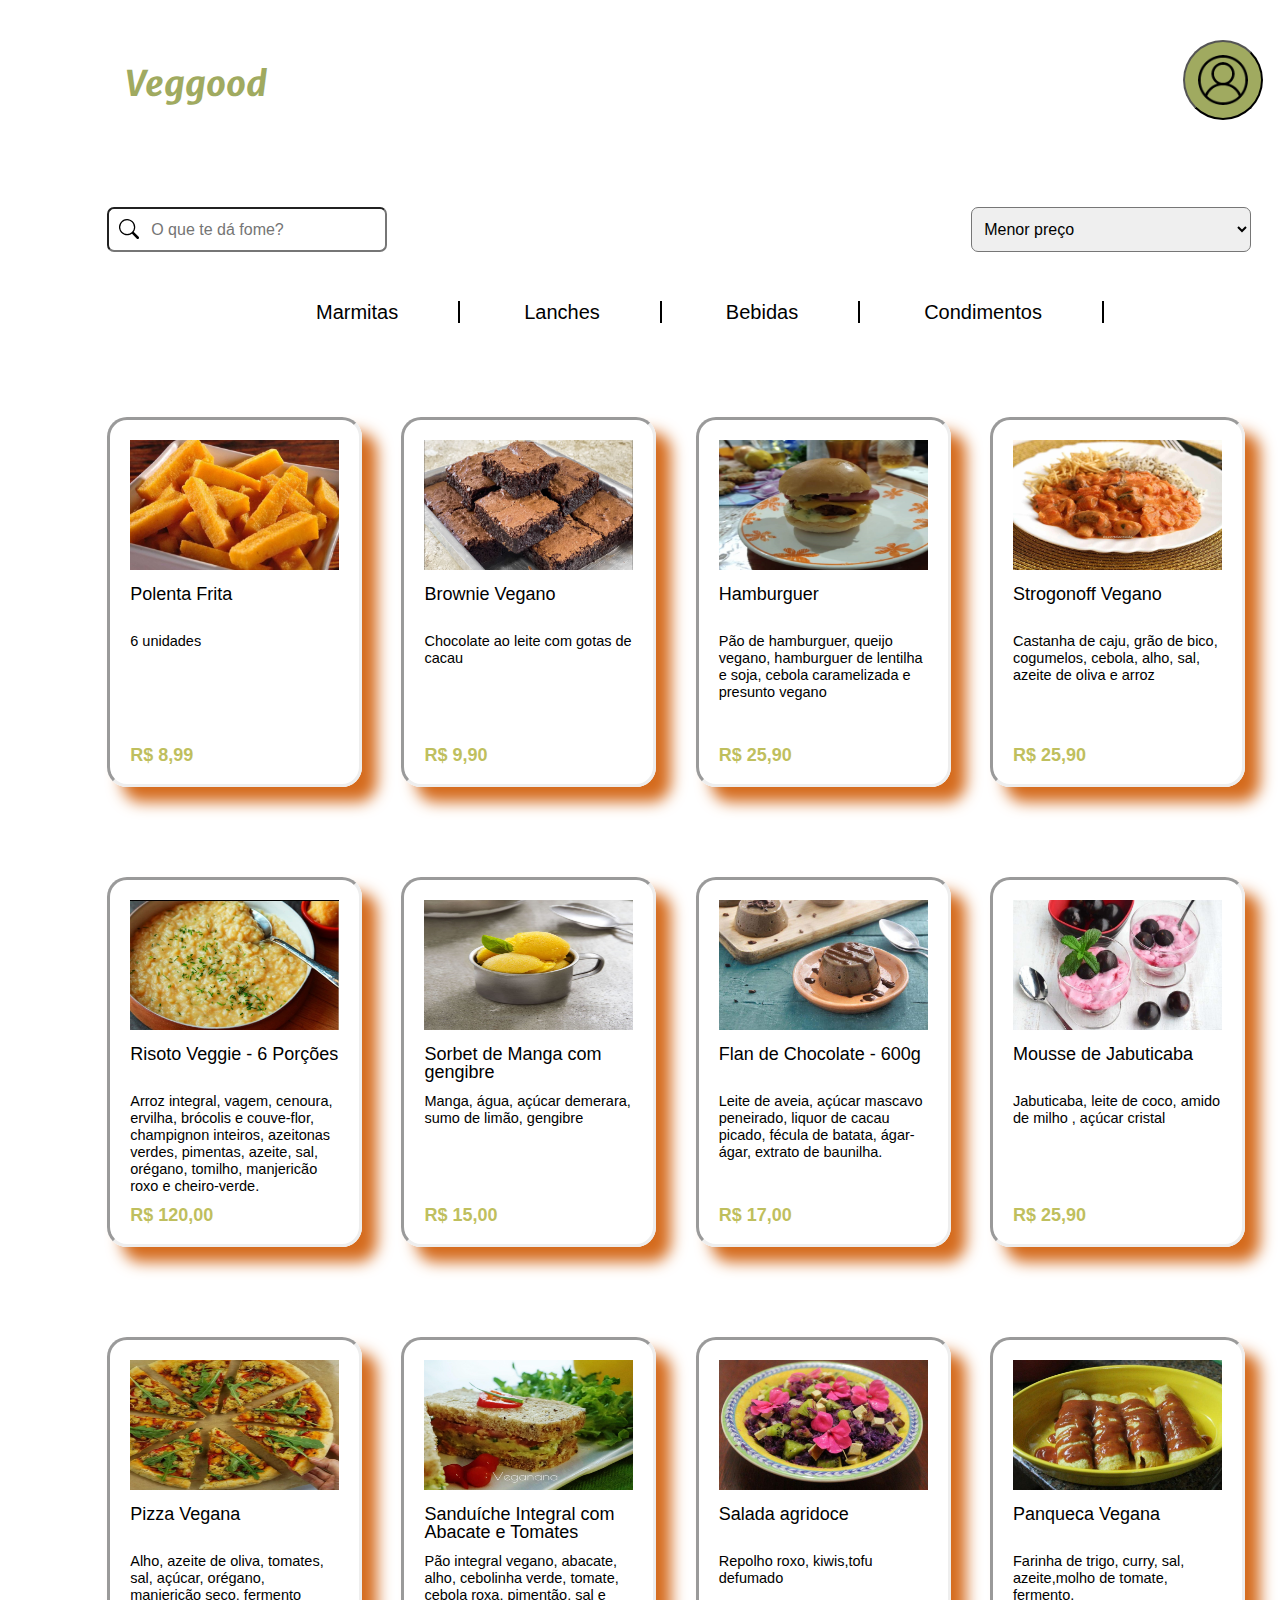
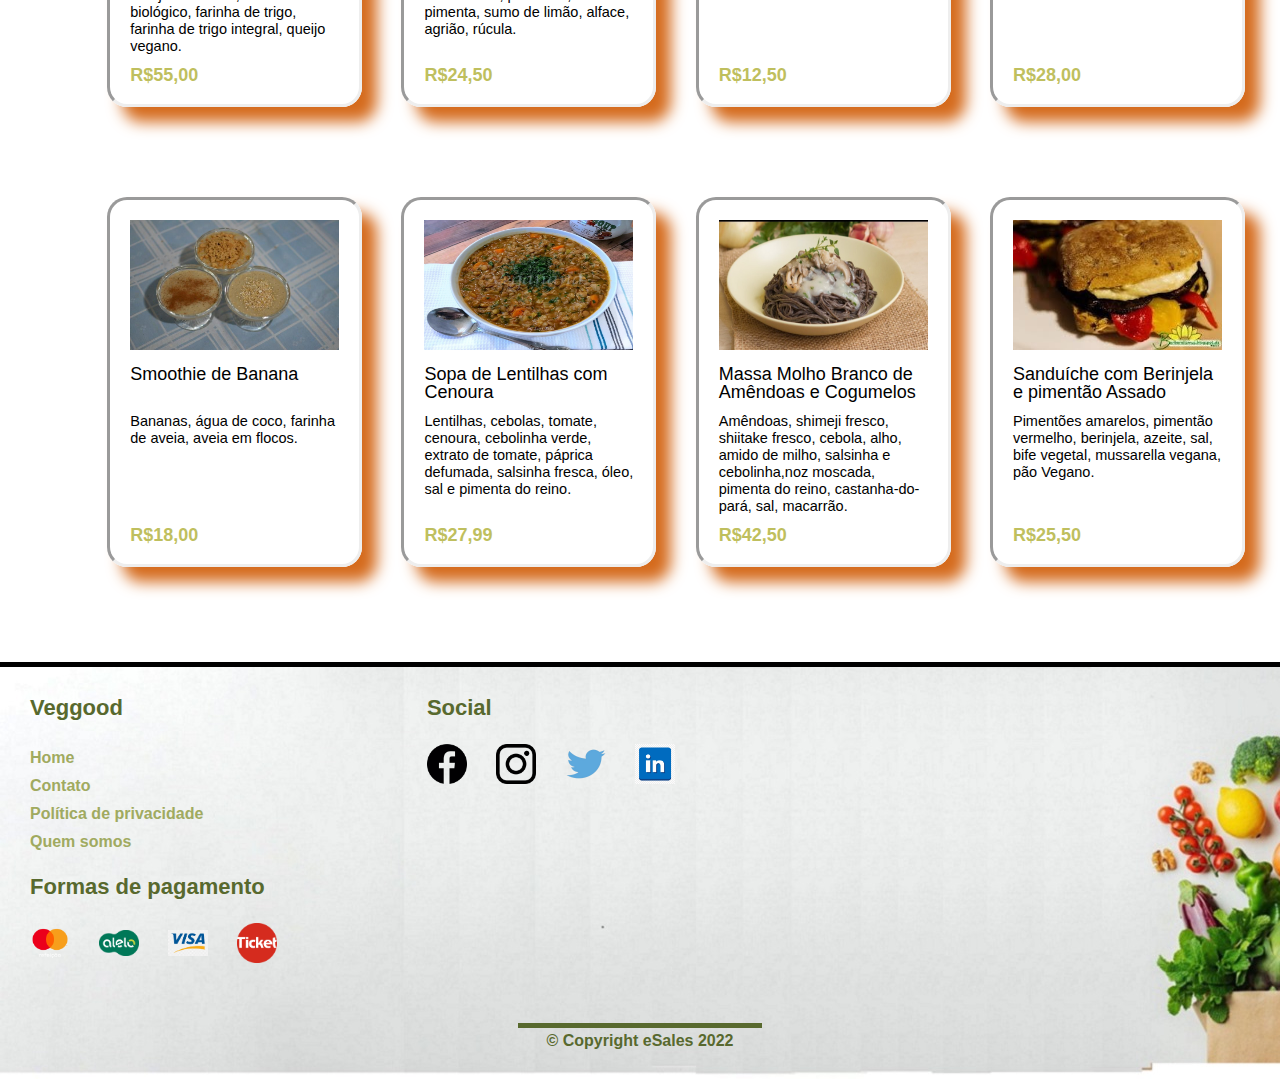
<file: index.html>
<!DOCTYPE html>

<html lang="pt-br">
    <head>
        <meta charset="UTF-8">
        <meta name="viewport" content="width=device-width">
        <title>Veggood | Home</title>
        
        <link rel="stylesheet" href="static/reset.css">
        <link rel="stylesheet" href="static/home.css">
        <link rel="preconnect" href="https://fonts.googleapis.com">
        <link rel="preconnect" href="https://fonts.gstatic.com" crossorigin>
        <link href="https://fonts.googleapis.com/css2?family=Merriweather+Sans:ital,wght@1,500&display=swap" rel="stylesheet">
    </head>


    <body>
        <header style="padding-top: 40px;">    
            <a href="index.html">
                <h2 class="home">Veggood</h2>
            </a>
            <a id="cadastro" href="templates/cadastro.html">
                <img class="user"  src="static/fotos/user.png"><input type="button">
            </a>
            <div class="barraDePesquisa">
                <form action="/resultadobusca" method="POST">
                    <label>
                        <span id="icone-pesquisa">
                            <svg xmlns="http://www.w3.org/2000/svg" width="20" height="20" fill="currentColor" class="bi bi-search" viewBox="0 0 16 16">
                                <path d="M11.742 10.344a6.5 6.5 0 1 0-1.397 1.398h-.001c.03.04.062.078.098.115l3.85 3.85a1 1 0 0 0 1.415-1.414l-3.85-3.85a1.007 1.007 0 0 0-.115-.1zM12 6.5a5.5 5.5 0 1 1-11 0 5.5 5.5 0 0 1 11 0z"/>
                            </svg>
                        </span>
                        <input type="search" placeholder="O que te dá fome?" name="pesquisa">
                    </label>
                </form>

                <fieldset>
                    <select>
                        <option>Menor preço</option>
                        <option>Maior preço</option>
                        <option>Mais vendidos</option>
                    </select>
                </fieldset>
            </div>
            
            <div class="caixa">
                <nav>
                    <ul>
                        <li>Marmitas</li>
                        <li>Lanches</li>
                        <li>Bebidas</li>
                        <li>Condimentos</li>
                    </ul>
                </nav> 
            </div>
                
        </header>
        
        <main>
            <ul class="bordaItem">
                <li>
                    <a href="templates/veggie-sabor.html">
                        <img class="menu" src= "static/comidas/polenta-frita-para-espetinhos.jpg">
                        <h2 class="tituloComida">Polenta Frita</h2>
                        <p class="bordaItem-descricao">6 unidades</p>
                        <p class="preco">R$ 8,99</p>
                    </a>
                </li>

                <li>
                    <a href="templates/veggie-sabor.html">
                        <img class="menu" src="static/comidas/brownie.jpg">
                        <h2 class="tituloComida">Brownie Vegano</h2>
                        <p class="bordaItem-descricao">Chocolate ao leite com gotas de cacau</p>
                        <p class="preco">R$ 9,90</p>
                    </a>
                </li>

                <li>
                    <a href="templates/veggie-sabor.html">
                        <img class="menu" src="static/comidas/hamburguer.jpg">
                        <h2 class="tituloComida">Hamburguer</h2>
                        <p class="bordaItem-descricao">Pão de hamburguer, queijo vegano, 
                            hamburguer de lentilha e soja, cebola caramelizada e presunto vegano</p>
                        <p class="preco">R$ 25,90</p>
                    </a>
                </li>

                <li>
                    <a href="templates/clube-vegano.html">
                        <img class="menu" src="static/comidas/strogonoff-vegano.jpg">
                        <h2 class="tituloComida">Strogonoff Vegano</h2>
                        <p class="bordaItem-descricao">Castanha de caju, grão de bico, cogumelos, 
                            cebola, alho, sal, azeite de oliva e arroz</p>
                        <p class="preco">R$ 25,90</p>
                    </a>
                </li>

                <!-- Segunda linha*************************** -->

                <li>
                    <a href="templates/clube-vegano.html">
                        <img class="menu" src= "static/comidas/risoto-vegetariano.jpg">
                        <h2 class="tituloComida">Risoto Veggie - 6 Porções</h2>
                        <p class="bordaItem-descricao">Arroz integral, vagem, cenoura, ervilha, brócolis e couve-flor, 
                            champignon inteiros, azeitonas verdes, pimentas, azeite, sal, orégano, tomilho, 
                            manjericão roxo e cheiro-verde. 
                        </p>
                        <p class="preco">R$ 120,00</p>
                    </a>
                </li>

                <li>
                    <a href="templates/clube-vegano.html">
                        <img class="menu" src="static/comidas//sorbet-de-manga-com-gengibre.jpg">
                        <h2 class="tituloComida">Sorbet de Manga com gengibre</h2>
                        <p class="bordaItem-descricao">Manga, água, açúcar demerara, sumo de limão, gengibre</p>
                        <p class="preco">R$ 15,00</p>
                    </a>
                </li>

                <li>
                    <a href="templates/clube-vegano.html">
                        <img class="menu" src="static/comidas/flan-de-chocolate.jpg">
                        <h2 class="tituloComida">Flan de Chocolate - 600g</h2>
                        <p class="bordaItem-descricao">Leite de aveia, açúcar mascavo peneirado, liquor de cacau picado, 
                            fécula de batata, ágar-ágar, extrato de baunilha.</p>
                        <p class="preco">R$ 17,00</p>
                    </a>
                </li>
                
                <li>
                    <a href="templates/clube-vegano.html">
                        <img class="menu" src="static/comidas/mousse-de-jabuticaba.jpg">
                        <h2 class="tituloComida">Mousse de Jabuticaba</h2>
                        <p class="bordaItem-descricao">Jabuticaba, leite de coco, amido de milho
                            , açúcar cristal</p>
                        <p class="preco">R$ 25,90</p>
                    </a>
                </li>
                
                <!-- ***************Nova linha****************** -->

                <li>
                    <a href="templates/vida-vegana.html">
                        <img class="menu" src= "static/comidas/pizza-vegana.jpg">
                        <h2 class="tituloComida">Pizza Vegana</h2>
                        <p class="bordaItem-descricao">Alho, azeite de oliva, tomates, sal, açúcar, orégano, manjericão seco, 
                            fermento biológico, farinha de trigo, farinha de trigo integral, queijo vegano.</p>
                        <p class="preco">R$55,00</p>
                    </a>
                </li>
                <li>
                    <a href="templates/vida-vegana.html">
                        <img class="menu" src= "static/comidas/sanduiche-integral-abacate.jpg">
                        <h2 class="tituloComida">Sanduíche Integral com Abacate e Tomates</h2>
                        <p class="bordaItem-descricao">Pão integral vegano, abacate, alho, cebolinha verde, tomate, 
                            cebola roxa, pimentão, sal e pimenta, sumo de limão, alface, agrião, rúcula.</p>
                        <p class="preco">R$24,50</p>
                    </a>
                </li>
                <li>
                    <a href="templates/vida-vegana.html">
                        <img class="menu" src= "static/comidas/salada-agridoce.jpg">
                        <h2 class="tituloComida">Salada agridoce</h2>
                        <p class="bordaItem-descricao">Repolho roxo, kiwis,tofu defumado</p>
                        <p class="preco">R$12,50</p>
                    </a>
                </li>
                <li>
                    <a href="templates/vida-vegana.html">
                        <img class="menu" src= "static/comidas/panqueca-vegana.jpg">
                        <h2 class="tituloComida">Panqueca Vegana</h2>
                        <p class="bordaItem-descricao">Farinha de trigo, curry, sal, azeite,molho de tomate, fermento.</p>
                        <p class="preco">R$28,00</p>
                    </a>
                </li>

                <!-- **********Quarta Linha****************** -->
                <li>
                    <a href="templates/vida-vegana.html">
                        <img class="menu" src= "static/comidas/smoothie-banana.jpg">
                        <h2 class="tituloComida">Smoothie de Banana</h2>
                        <p class="bordaItem-descricao">Bananas, água de coco, farinha de aveia, aveia em flocos.</p>
                        <p class="preco">R$18,00</p>
                    </a>
                </li>
                <li>
                    <a href="templates/vida-vegana.html">
                        <img class="menu" src= "static/comidas/sopa-lentilha-cenoura.jpg">
                        <h2 class="tituloComida">Sopa de Lentilhas com Cenoura</h2>
                        <p class="bordaItem-descricao">Lentilhas, cebolas, tomate, cenoura, cebolinha verde, extrato de tomate, 
                            páprica defumada, salsinha fresca, óleo, sal e pimenta do reino.</p>
                        <p class="preco">R$27,99</p>
                    </a>
                </li>
                <li>
                    <a href="templates/veggie-sabor.html">
                        <img class="menu" src= "static/comidas/macarrao-com-molho-branco.jpg">
                        <h2 class="tituloComida">Massa Molho Branco de Amêndoas e Cogumelos</h2>
                        <p class="bordaItem-descricao">Amêndoas, shimeji fresco, shiitake fresco, cebola, alho, 
                            amido de milho, salsinha e cebolinha,noz moscada, pimenta do reino, castanha-do-pará, sal, macarrão.</p>
                        <p class="preco">R$42,50</p>
                    </a>
                </li>
                <li>
                    <a href="templates/veggie-sabor.html">
                        <img class="menu" src= "static/comidas/sanduiche-vegano-beringela.jpg">
                        <h2 class="tituloComida">Sanduíche com Berinjela e pimentão Assado</h2>
                        <p class="bordaItem-descricao">Pimentões amarelos, pimentão vermelho, berinjela, azeite, sal, bife vegetal, mussarella vegana, pão Vegano.</p>
                        <p class="preco">R$25,50</p>
                    </a>
                </li>

                <!-- ******************Modelo para inserção******************
                <li>
                    <img class="menu" src= "static/comidas/polenta-frita-para-espetinhos.jpg">
                    <h2 class="tituloComida"></h2>
                    <p class="bordaItem-descricao"></p>
                    <p class="preco">R$</p>
                </li> -->

            </ul>
            
        </main>
        
        <footer>
            <div>
                <ul class="sumario">
                    <p class="pagSumario">Veggood</p>
                    <li><strong><a href="index.html">Home</a></strong></li>
                    <li><strong><a href="templates/contato.html">Contato</a></strong></li>
                    <li><strong>Política de privacidade</strong></li>
                    <li><strong><a href="templates/quemsomos.html">Quem somos</a></strong></li>
                </ul>
                <ul class="sumario">
                    <p class="pagSumario">Social</p>
                    
                    <a href="https://www.facebook.com/somoseSales/"><img id="logoFinal" src="static/fotos/facebook_logo.png"></a>
                    <a href="https://www.instagram.com/somosesales/"><img id="logoFinal" src="static/fotos/insta_logo.png"></a>
                    <img id="logoFinal" src="static/fotos/twitter_logo.png">
                    <a href="https://www.linkedin.com/company/somosesales/mycompany/"><img id="logoFinal" src="static/fotos/linkedin.png"></a>
                </ul>

            </div>

            <div>
                <ul>
                    <p class="pagSumario">Formas de pagamento</p>
                    <img id="logoFinal" src="static/fotos/mastercard.png">
                    <img id="logoFinal" src="static/fotos/alelo-logo.png">
                    <img id="logoFinal" src="static/fotos/visa_logo.png">
                    <img id="logoFinal" src="static/fotos/ticket-logo.png">
                    
                </ul>
            </div>
            <p id="copyright">&copy Copyright eSales 2022</p>
        </footer>
    </body>
</html>
</file>
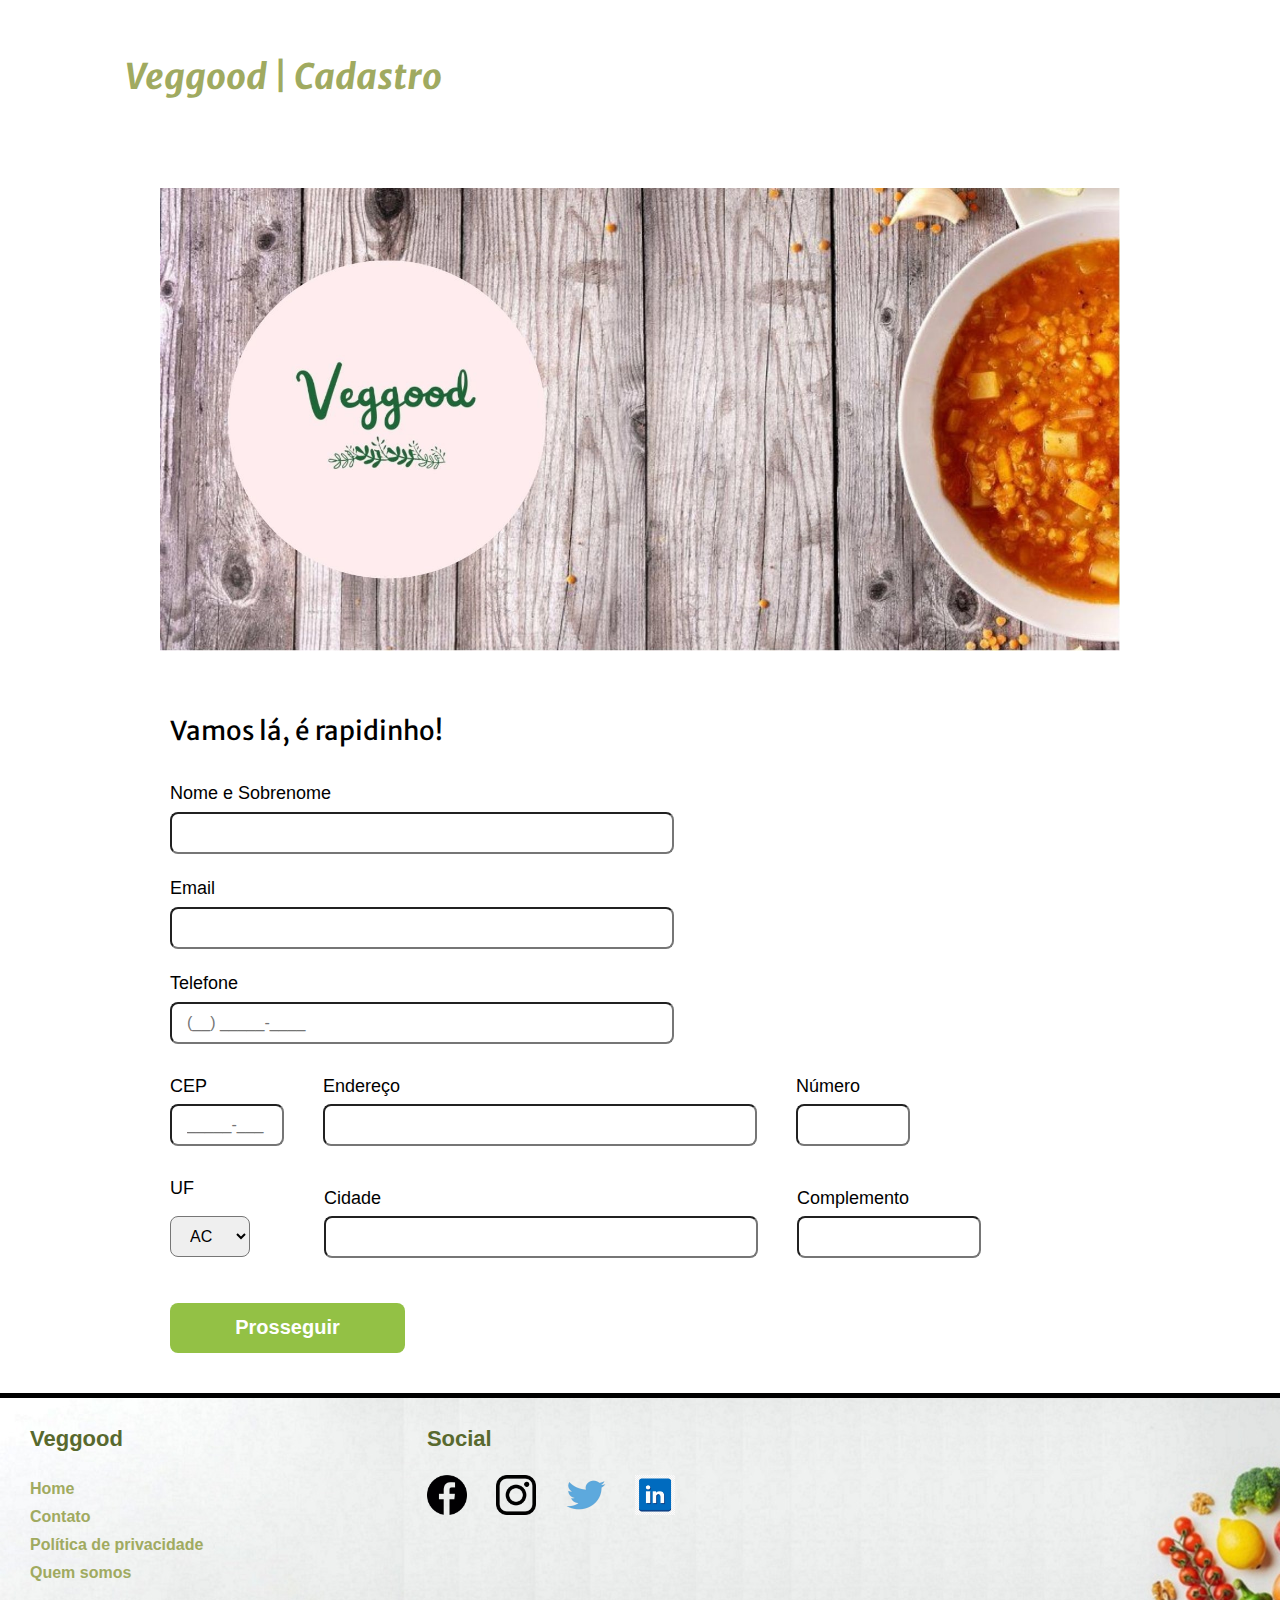
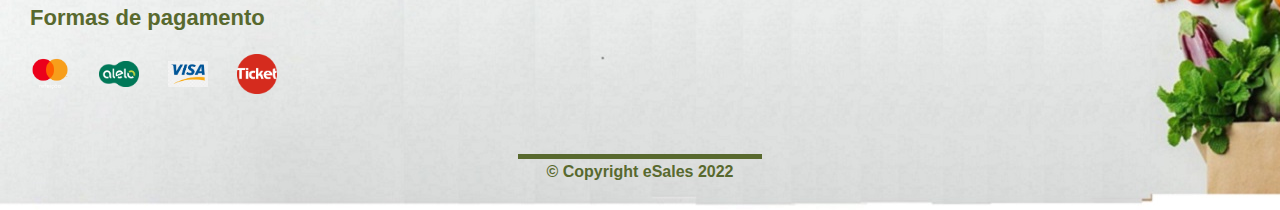
<file: templates/cadastro.html>
<!DOCTYPE html>
<html lang="pt-br">
    <head>
        <meta charset="UTF-8">
        <title>Cadastro | Veggood</title>

        <link rel="stylesheet" href="../static/reset.css">
        <link rel="stylesheet" href="../static/cadastro.css">
        <link rel="preconnect" href="https://fonts.googleapis.com">
        <link rel="preconnect" href="https://fonts.gstatic.com" crossorigin>
        <link href="https://fonts.googleapis.com/css2?family=Merriweather+Sans:ital,wght@1,500&display=swap" rel="stylesheet">
    </head>

    <body>
        <header style="padding-top: 40px;">    
            <a href="../index.html">
                <h2 class="home">Veggood | Cadastro</h2>
            </a>
        </header>
        
        <img id="banner" src="../static/fotos/banner.jpg">
            
        <main>
            <p>Vamos lá, é rapidinho!</p>
            <form action="/usarionovo" method="post">
                <div>
                    <label for="nomesobrenome">Nome e Sobrenome</label>
                    <input type="text" id="nomesobrenome" required name="nomesobrenome">

                    <label for="email">Email</label>
                    <input type="email" id="email" required name="email">

                    <label for="telefone">Telefone</label>
                    <input type="tel" id="telefone" maxlength="11" required placeholder="(__) _____-____" name="telefone">
                </div>
                <div class="cad-endereco">
                    <label for="CEP">CEP
                        <input type="text" id="CEP" maxlength="8" onkeypress="return event.charCode >= 48 && event.charCode <= 57"
                        required placeholder="_____-___" name="cep">
                    </label>
                    <label for="endereco">Endereço
                        <input type="text" id="endereco" required name="endereco">
                    </label>
                    <label>Número
                        <input type="text" id="numero" name="numero">
                    </label>

                    <fieldset>
                        <legend>UF</legend>
                        <select>
                            <option>AC</option><option>AL</option><option>AM</option>
                            <option>BA</option><option>CE</option><option>DF</option>
                            <option>ES</option><option>GO</option><option>MA</option>
                            <option>MT</option><option>MS</option><option>MG</option>
                            <option>PA</option><option>PB</option><option>PR</option>
                            <option>PE</option><option>PI</option><option>RJ</option>
                            <option>RN</option><option>RS</option><option>RO</option>
                            <option>RR</option><option>SC</option><option>SP</option>
                            <option>SE</option><option>TO</option>
                        </select>
                    </fieldset>

                    <label>Cidade
                        <input type="text" id="cidade" name="cidade">
                    </label>

                    <label>Complemento
                        <input type="text" id="complemento" name="complemento">
                    </label>

                </div>
                <a href="{{ url_for('retornarcad') }}">
                    <input id="botaoenviar" type="submit" value="Prosseguir">
                </a>
            </form>
            
        </main>

        <footer>
            <div>
                <ul class="sumario">
                    <p class="pagSumario">Veggood</p>
                    <li><strong><a href="../index.html">Home</a></strong></li>
                    <li><strong><a href="contato.html">Contato</a></strong></li>
                    <li><strong>Política de privacidade</strong></li>
                    <li><strong><a href="quemsomos.html">Quem somos</a></strong></li>
                </ul>
                <ul class="sumario">
                    <p class="pagSumario">Social</p>
                    
                    <a href="https://www.facebook.com/somoseSales/"><img id="logoFinal" src="../static/fotos/facebook_logo.png"></a>
                    <a href="https://www.instagram.com/somosesales/"><img id="logoFinal" src="../static/fotos/insta_logo.png"></a>
                    <img id="logoFinal" src="../static/fotos/twitter_logo.png">
                    <a href="https://www.linkedin.com/company/somosesales/mycompany/"><img id="logoFinal" src="../static/fotos/linkedin.png"></a>
                </ul>

            </div>

            <div>
                <ul>
                    <p class="pagSumario">Formas de pagamento</p>
                    <img id="logoFinal" src="../static/fotos/mastercard.png">
                    <img id="logoFinal" src="../static/fotos/alelo-logo.png">
                    <img id="logoFinal" src="../static/fotos/visa_logo.png">
                    <img id="logoFinal" src="../static/fotos/ticket-logo.png">
                    
                </ul>
            </div>
            <p id="copyright">&copy Copyright eSales 2022</p>
        </footer>
    </body>
</html>
</file>
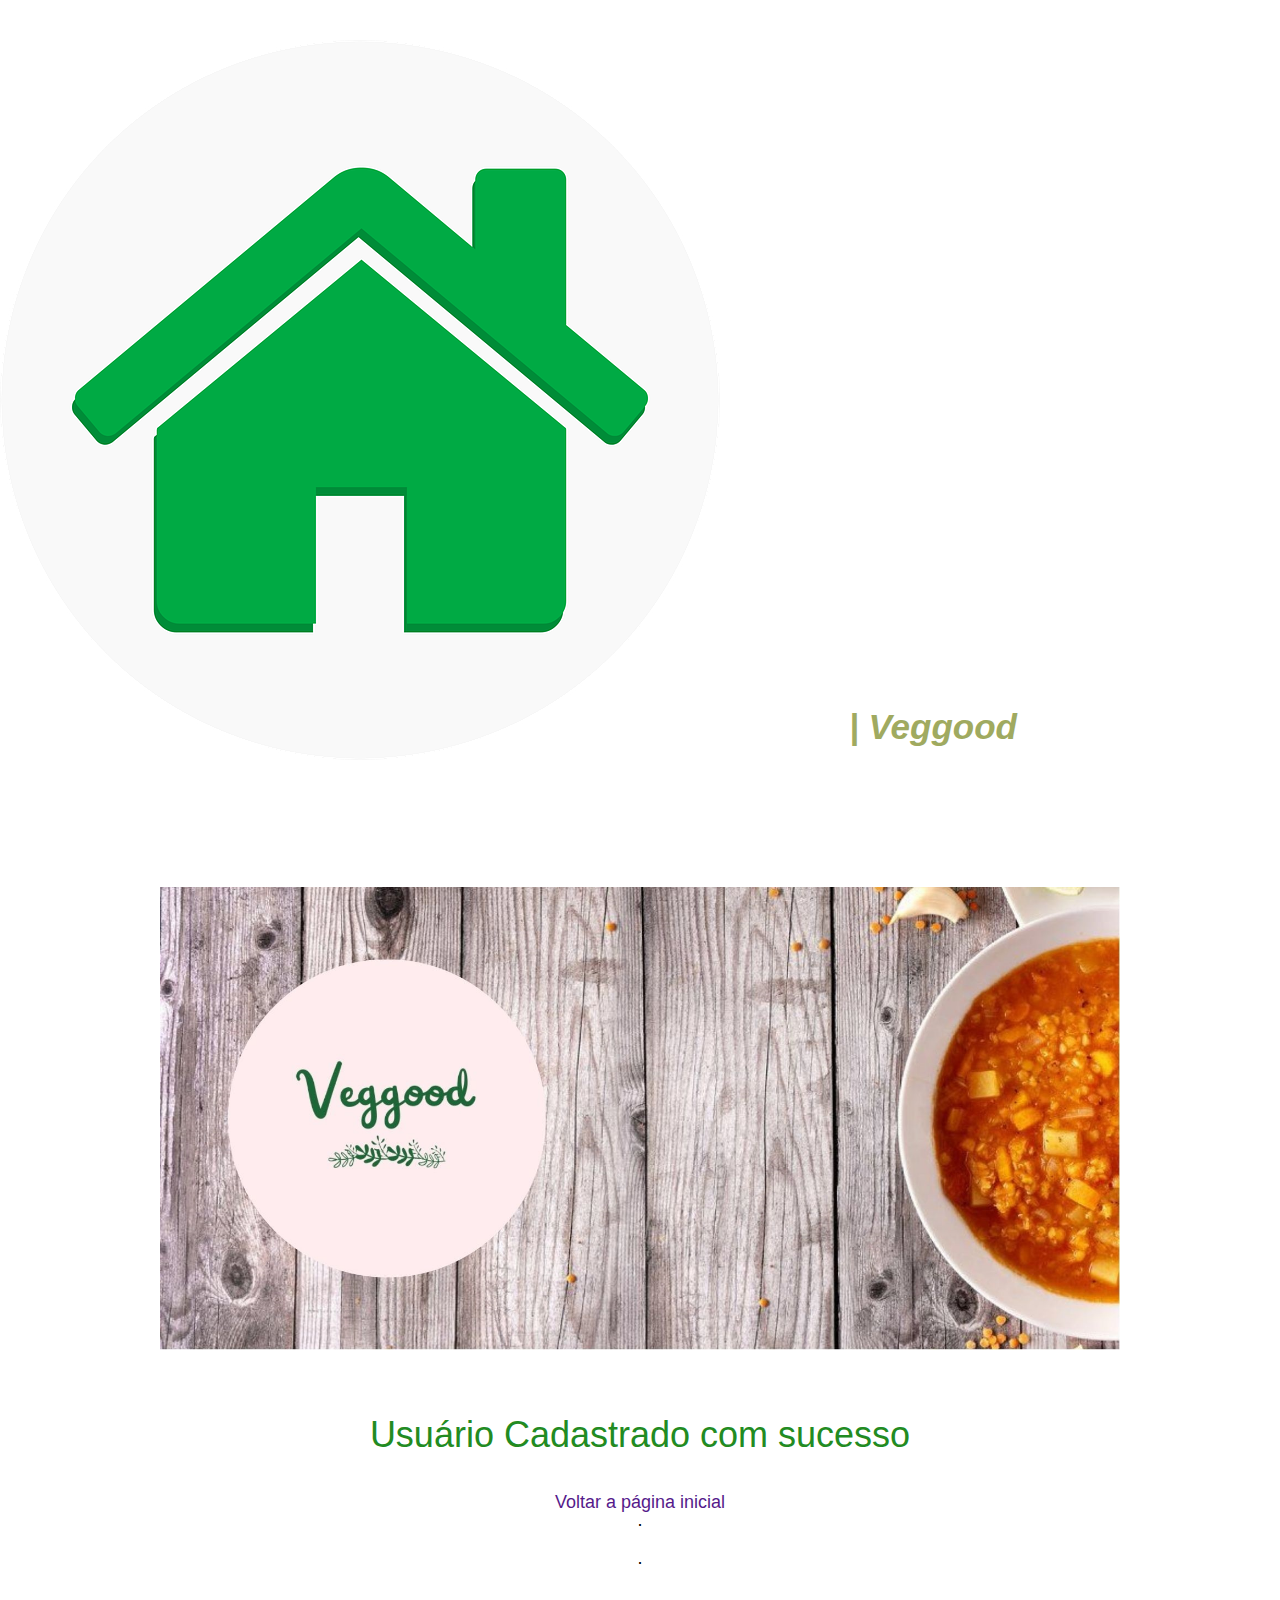
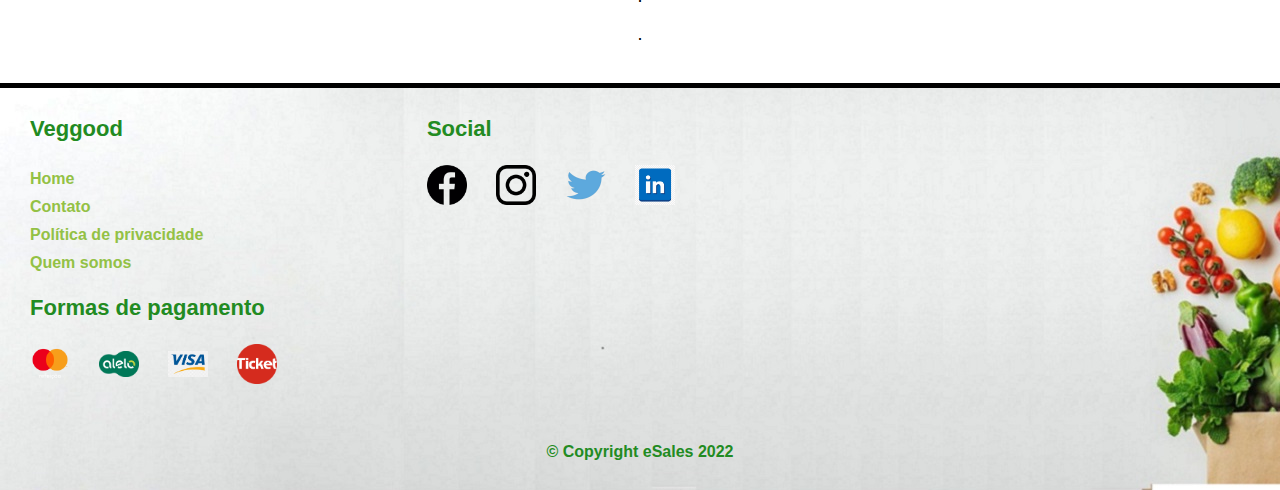
<file: templates/cadastroConcluido.html>
<!DOCTYPE html>

<html lang="pt-br">
    <head>  
        <meta charset="UTF-8">
        <title>Veggood | Quem somos</title>
        <link rel="stylesheet" href="../static/reset.css">
        <link rel="stylesheet" href="../static/style.css">
    </head>

    <body>
        <header style="padding-top: 40px;">    
            <a href="../index.html"><img id="botaohome" src="../static/fotos/botao-home-png.png">
            <h2 class="home">| Veggood</h2></a>
        </header>
        <div>
            <img id="banner" src="../static/fotos/banner.jpg">
            <div><h1>Usuário Cadastrado com sucesso</h1>    
            <div class="paragrafo"><a href="">Voltar a página inicial</a>
                <p> .</p>
                <p> .</p>
                <p> .</p>
                <p> .</p>
            </div>
        </div>
        <footer>
            <div>
                <ul class="sumario">
                    <p class="pagSumario">Veggood</p>
                    <li><strong><a href="../index.html">Home</a></strong></li>
                    <li><strong>Contato</strong></li>
                    <li><strong>Política de privacidade</strong></li>
                    <li><strong><a href="quemsomos.html">Quem somos</a></strong></li>
                </ul>
                <ul class="sumario">
                    <p class="pagSumario">Social</p>
                    
                    <a href="https://www.facebook.com/somoseSales/"><img id="logoFinal" src="../static/fotos/facebook_logo.png"></a>
                    <a href="https://www.instagram.com/somosesales/"><img id="logoFinal" src="../static/fotos/insta_logo.png"></a>
                    <img id="logoFinal" src="../static/fotos/twitter_logo.png">
                    <a href="https://www.linkedin.com/company/somosesales/mycompany/"><img id="logoFinal" src="../static/fotos/linkedin.png"></a>
                </ul>

            </div>

            <div>
                <ul>
                    <p class="pagSumario">Formas de pagamento</p>
                    <img id="logoFinal" src="../static/fotos/mastercard.png">
                    <img id="logoFinal" src="../static/fotos/alelo-logo.png">
                    <img id="logoFinal" src="../static/fotos/visa_logo.png">
                    <img id="logoFinal" src="../static/fotos/ticket-logo.png">
                    
                </ul>
            </div>
            <p id="copyright">&copy Copyright eSales 2022</p>
        </footer>
    </body>

</html>
</file>
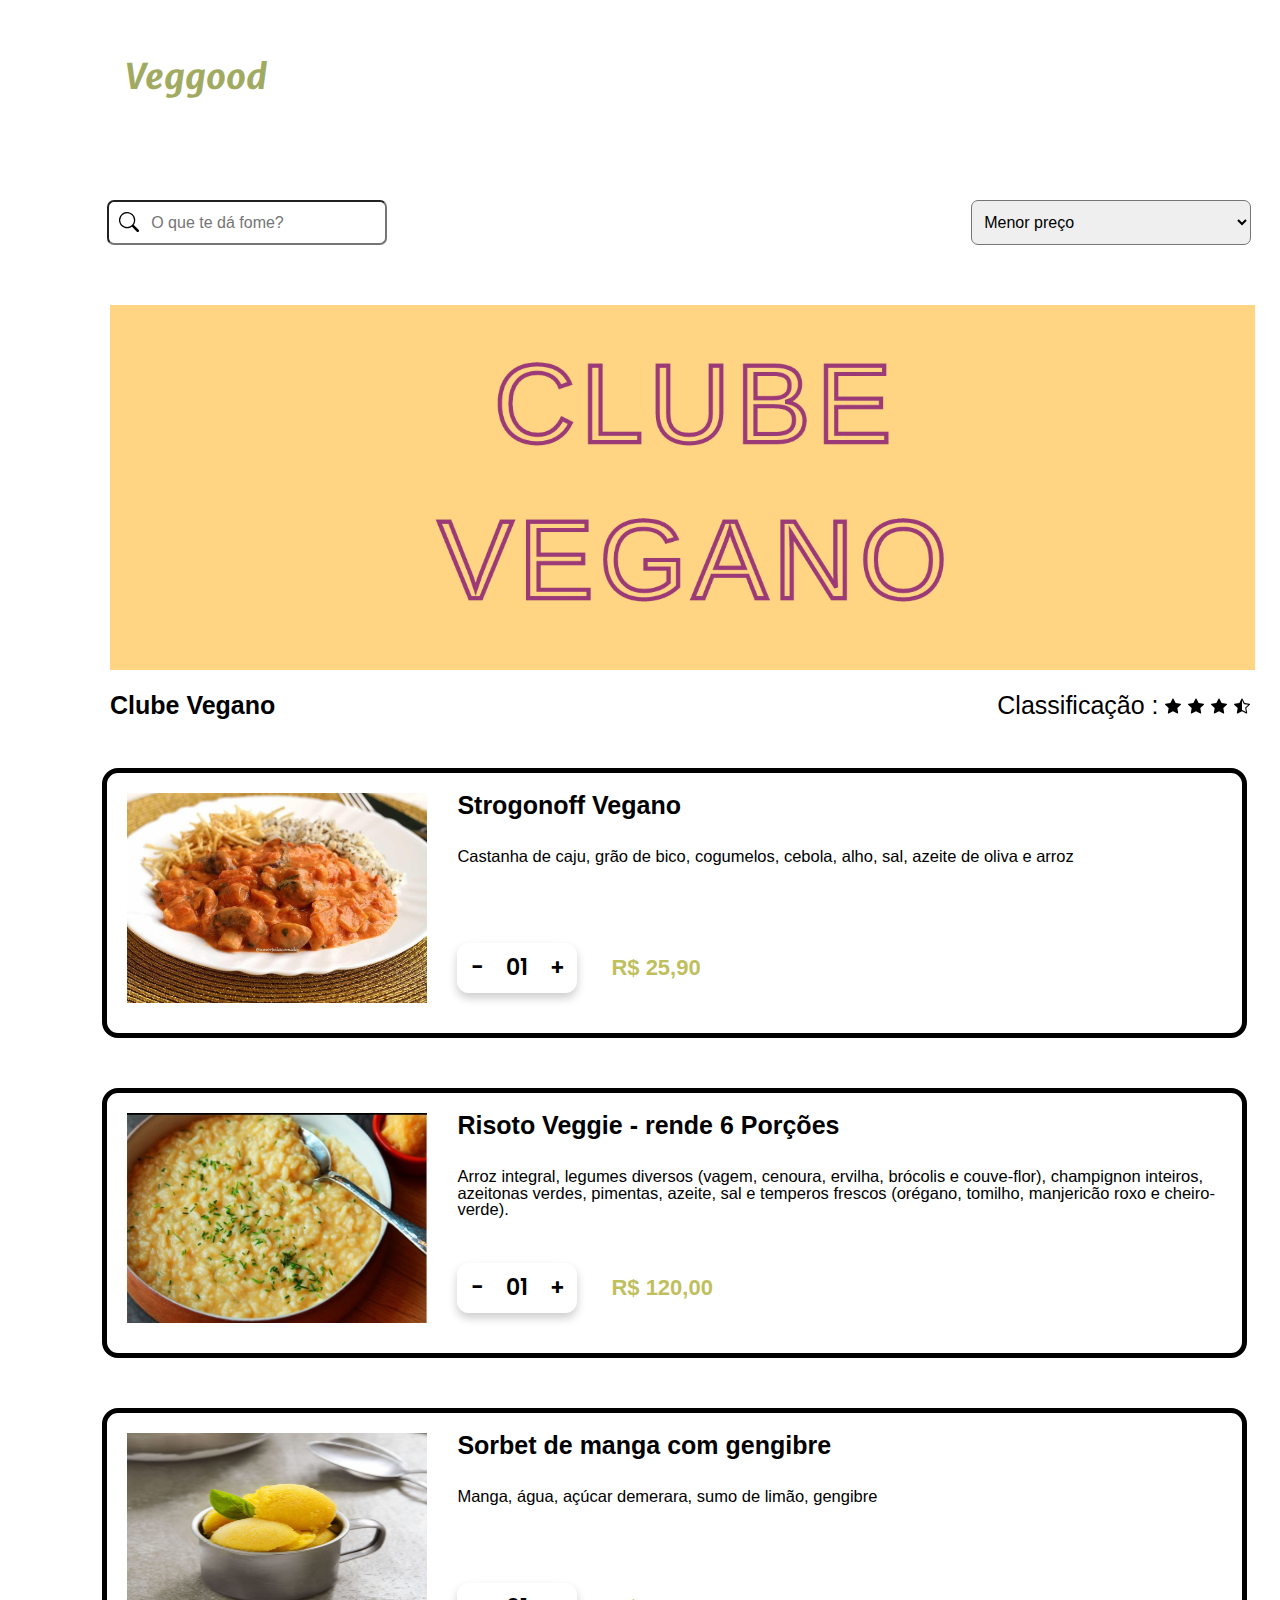
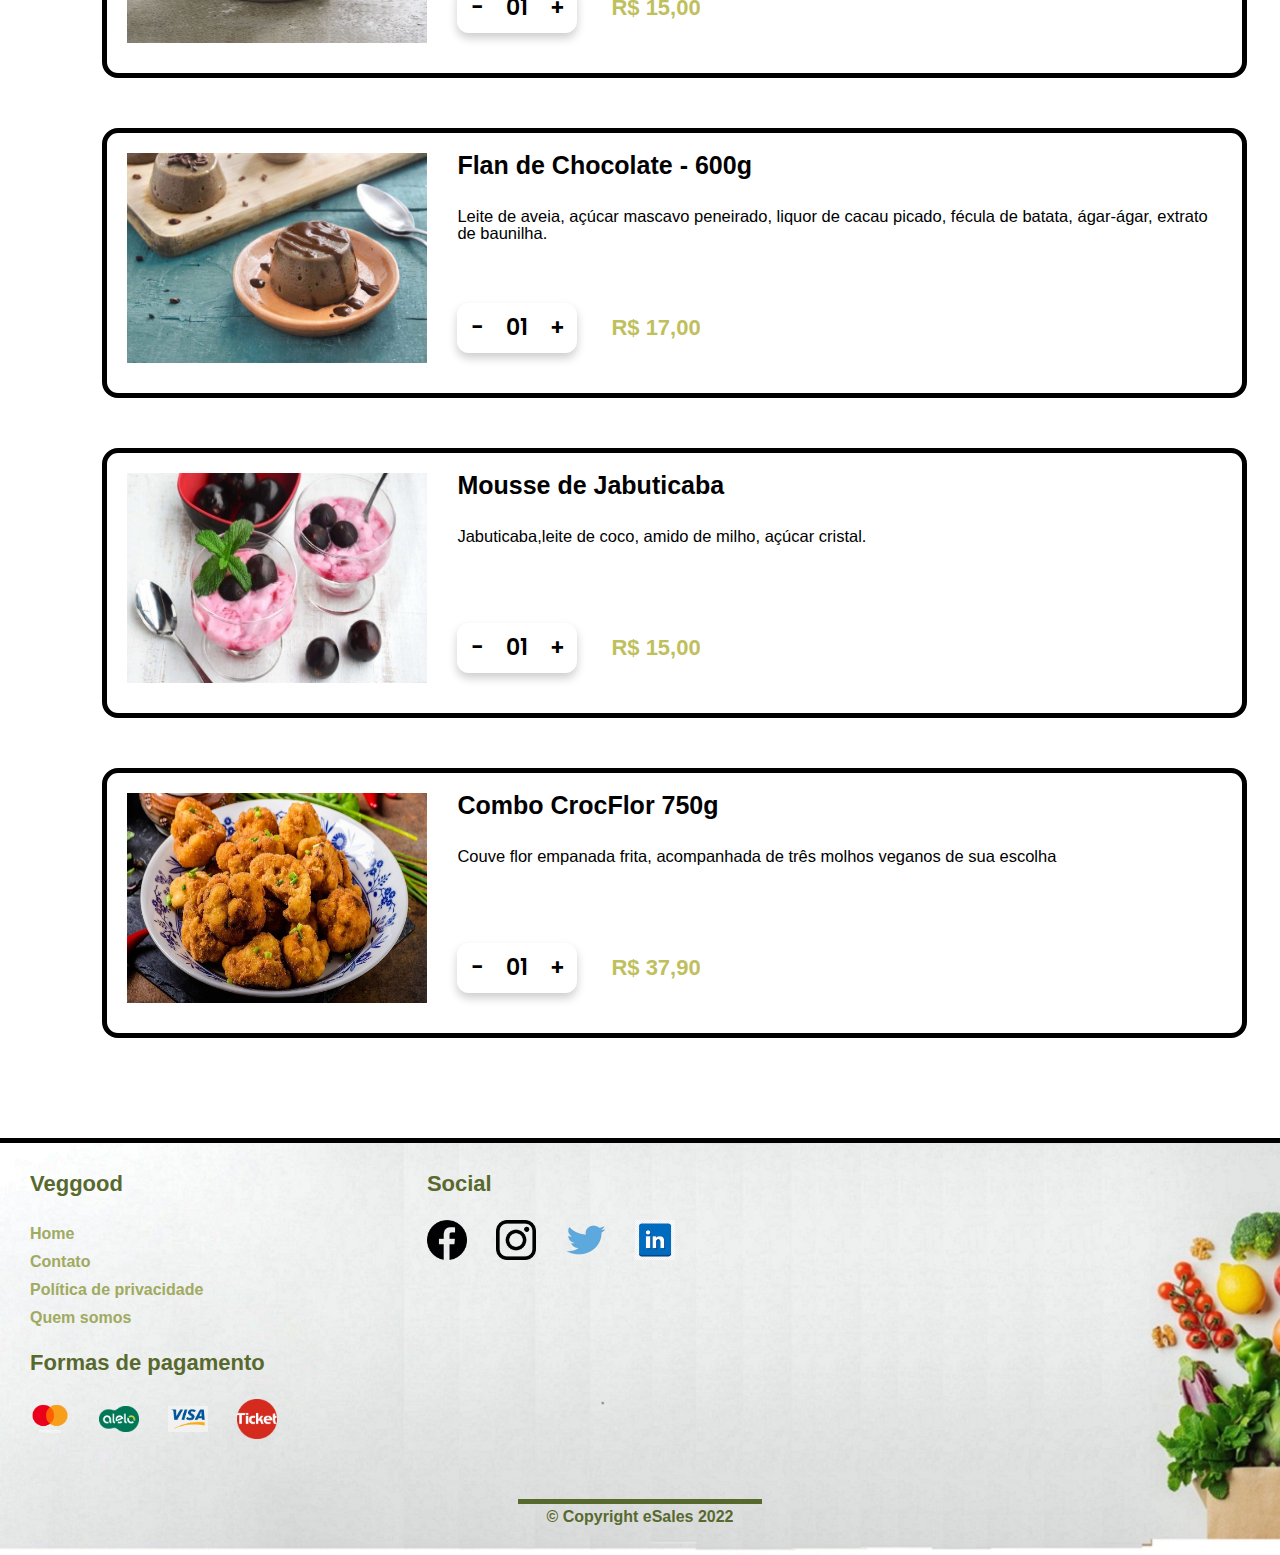
<file: templates/clube-vegano.html>
<!DOCTYPE html>
<html lang="pt-br">
    <head>
        <meta charset="UTF-8">
        <title>Clube Vegano - Delivery apenas no Veggood</title>
        
        <link rel="stylesheet" href="../static/reset.css">
        <link rel="stylesheet" href="../static/restaurantes.css">
        <link rel="preconnect" href="https://fonts.googleapis.com">
        <link rel="preconnect" href="https://fonts.gstatic.com" crossorigin>
        <link href="https://fonts.googleapis.com/css2?family=Poppins:wght@600&display=swap" rel="stylesheet">
        <link href="https://fonts.googleapis.com/css2?family=Merriweather+Sans:ital,wght@1,500&display=swap" rel="stylesheet">
    </head>

    <body>
        <header style="margin-top: 40px;">
            <a href="../index.html">
                <!-- <img id="botaohome" src="../static/fotos/botao-home-png.png"> -->
                <h2 class="home">Veggood</h2>
            </a>

            <div class="barraDePesquisa">
                <form action="/resultadobusca" method="POST">
                    <label>
                        <span id="icone-pesquisa">
                            <svg xmlns="http://www.w3.org/2000/svg" width="20" height="20" fill="currentColor" class="bi bi-search" viewBox="0 0 16 16">
                                <path d="M11.742 10.344a6.5 6.5 0 1 0-1.397 1.398h-.001c.03.04.062.078.098.115l3.85 3.85a1 1 0 0 0 1.415-1.414l-3.85-3.85a1.007 1.007 0 0 0-.115-.1zM12 6.5a5.5 5.5 0 1 1-11 0 5.5 5.5 0 0 1 11 0z"/>
                            </svg>
                        </span>
                        <input type="search" placeholder="O que te dá fome?" name="pesquisa">
                    </label>
                </form>

                <fieldset>
                    <select>
                        <option>Menor preço</option>
                        <option>Maior preço</option>
                        <option>Mais vendidos</option>
                    </select>
                </fieldset>
            </div>
            
        </header>

        <main>
            <section>
                <img id= "logo-restaurantes" src="../static/fotos/clube-vegano.png">
                <div>
                    <h1 class="titulo-restaurantes"><strong>Clube Vegano</strong></h1>
                    <h1 class="titulo-restaurantes">Classificação : 
                        <span>
                            <svg xmlns="http://www.w3.org/2000/svg" width="16" height="16" fill="currentColor" class="bi bi-star-fill" viewBox="0 0 16 16">
                                <path d="M3.612 15.443c-.386.198-.824-.149-.746-.592l.83-4.73L.173 6.765c-.329-.314-.158-.888.283-.95l4.898-.696L7.538.792c.197-.39.73-.39.927 0l2.184 4.327 4.898.696c.441.062.612.636.282.95l-3.522 3.356.83 4.73c.078.443-.36.79-.746.592L8 13.187l-4.389 2.256z"/>
                            </svg>
                            <svg xmlns="http://www.w3.org/2000/svg" width="16" height="16" fill="currentColor" class="bi bi-star-fill" viewBox="0 0 16 16">
                                <path d="M3.612 15.443c-.386.198-.824-.149-.746-.592l.83-4.73L.173 6.765c-.329-.314-.158-.888.283-.95l4.898-.696L7.538.792c.197-.39.73-.39.927 0l2.184 4.327 4.898.696c.441.062.612.636.282.95l-3.522 3.356.83 4.73c.078.443-.36.79-.746.592L8 13.187l-4.389 2.256z"/>
                            </svg>
                            <svg xmlns="http://www.w3.org/2000/svg" width="16" height="16" fill="currentColor" class="bi bi-star-fill" viewBox="0 0 16 16">
                                <path d="M3.612 15.443c-.386.198-.824-.149-.746-.592l.83-4.73L.173 6.765c-.329-.314-.158-.888.283-.95l4.898-.696L7.538.792c.197-.39.73-.39.927 0l2.184 4.327 4.898.696c.441.062.612.636.282.95l-3.522 3.356.83 4.73c.078.443-.36.79-.746.592L8 13.187l-4.389 2.256z"/>
                            </svg>
                            <svg xmlns="http://www.w3.org/2000/svg" width="16" height="16" fill="currentColor" class="bi bi-star-half" viewBox="0 0 16 16">
                                <path d="M5.354 5.119 7.538.792A.516.516 0 0 1 8 .5c.183 0 .366.097.465.292l2.184 4.327 4.898.696A.537.537 0 0 1 16 6.32a.548.548 0 0 1-.17.445l-3.523 3.356.83 4.73c.078.443-.36.79-.746.592L8 13.187l-4.389 2.256a.52.52 0 0 1-.146.05c-.342.06-.668-.254-.6-.642l.83-4.73L.173 6.765a.55.55 0 0 1-.172-.403.58.58 0 0 1 .085-.302.513.513 0 0 1 .37-.245l4.898-.696zM8 12.027a.5.5 0 0 1 .232.056l3.686 1.894-.694-3.957a.565.565 0 0 1 .162-.505l2.907-2.77-4.052-.576a.525.525 0 0 1-.393-.288L8.001 2.223 8 2.226v9.8z"/>
                            </svg>
                        </span>
                    </h1>
                </div>
            </section>

            <section>
                <ul class="bordaItem">
                    <li>
                        <img class="imagem-comida" src="../static/comidas/strogonoff-vegano.jpg">
                        <h1 class="tituloComida">Strogonoff Vegano</h1>
                        <p class="descricao-comida">Castanha de caju, grão de bico, cogumelos, cebola, alho, sal, azeite de oliva e arroz</p>
                        <div class="barra-quantidade">
                            <span class="subtrai-qtd">-</span>
                            <span class="num">01</span>
                            <span class="add-qtd">+</span>
                            <script src="../static/botao_qtd.js"></script>
                        </div>
                        <p class="preco-comida">R$ 25,90</p>
                    </li>
                    <li>
                        <img class="imagem-comida" src="../static/comidas/risoto-vegetariano.jpg">
                        <h1 class="tituloComida">Risoto Veggie - rende 6 Porções</h1>
                        <p class="descricao-comida">Arroz integral, legumes diversos 
                            (vagem, cenoura, ervilha, brócolis e couve-flor), 
                            champignon inteiros, azeitonas verdes, pimentas, azeite, 
                            sal e temperos frescos (orégano, tomilho, manjericão roxo e cheiro-verde).</p>
                        <div class="barra-quantidade">
                            <span class="subtrai-qtd">-</span>
                            <span class="num">01</span>
                            <span class="add-qtd">+</span>
                            <script src="../static/botao_qtd.js"></script>
                        </div>
                        <p class="preco-comida">R$ 120,00</p>
                    </li>
                    <li>
                        <img class="imagem-comida" src="../static/comidas/sorbet-de-manga-com-gengibre.jpg">
                        <h1 class="tituloComida">Sorbet de manga com gengibre</h1>
                        <p class="descricao-comida">Manga, água, açúcar demerara, sumo de limão, gengibre</p>
                        <div class="barra-quantidade">
                            <span class="subtrai-qtd">-</span>
                            <span class="num">01</span>
                            <span class="add-qtd">+</span>
                            <script src="../static/botao_qtd.js"></script>
                        </div>
                        <p class="preco-comida">R$ 15,00</p>
                    </li>
                    <li>
                        <img class="imagem-comida" src="../static/comidas/flan-de-chocolate.jpg">
                        <h1 class="tituloComida">Flan de Chocolate - 600g</h1>
                        <p class="descricao-comida">Leite de aveia, açúcar mascavo peneirado, liquor de cacau picado, 
                            fécula de batata, ágar-ágar, extrato de baunilha.</p>
                        <div class="barra-quantidade">
                            <span class="subtrai-qtd">-</span>
                            <span class="num">01</span>
                            <span class="add-qtd">+</span>
                            <script src="../static/botao_qtd.js"></script>
                        </div>
                        <p class="preco-comida">R$ 17,00</p>
                    </li>
                    <li>
                        <img class="imagem-comida" src="../static/comidas/mousse-de-jabuticaba.jpg">
                        <h1 class="tituloComida">Mousse de Jabuticaba</h1>
                        <p class="descricao-comida">Jabuticaba,leite de coco, amido de milho, açúcar cristal.</p>
                        <div class="barra-quantidade">
                            <span class="subtrai-qtd">-</span>
                            <span class="num">01</span>
                            <span class="add-qtd">+</span>
                            <script src="../static/botao_qtd.js"></script>
                        </div>
                        <p class="preco-comida">R$ 15,00</p>
                    </li>
                    <li>
                        <img class="imagem-comida" src="../static/comidas/combo-croc-flor.jpg">
                        <h1 class="tituloComida">Combo CrocFlor 750g</h1>
                        <p class="descricao-comida">Couve flor empanada frita, acompanhada de três molhos veganos de sua escolha</p>
                        <div class="barra-quantidade">
                            <span class="subtrai-qtd">-</span>
                            <span class="num">01</span>
                            <span class="add-qtd">+</span>
                            <script src="../static/botao_qtd.js"></script>
                        </div>
                        <p class="preco-comida">R$ 37,90</p>
                    </li>
                </ul>
            </section>
            
        </main>

        <footer>
            <div>
                <ul class="sumario">
                    <p class="pagSumario">Veggood</p>
                    <li><strong><a href="../index.html">Home</a></strong></li>
                    <li><strong><a href="contato.html">Contato</a></strong></li>
                    <li><strong>Política de privacidade</strong></li>
                    <li><strong><a href="quemsomos.html">Quem somos</a></strong></li>
                </ul>
                <ul class="sumario">
                    <p class="pagSumario">Social</p>
                    
                    <a href="https://www.facebook.com/somoseSales/"><img id="logoFinal" src="../static/fotos/facebook_logo.png"></a>
                    <a href="https://www.instagram.com/somosesales/"><img id="logoFinal" src="../static/fotos/insta_logo.png"></a>
                    <img id="logoFinal" src="../static/fotos/twitter_logo.png">
                    <a href="https://www.linkedin.com/company/somosesales/mycompany/"><img id="logoFinal" src="../static/fotos/linkedin.png"></a>
                </ul>

            </div>

            <div>
                <ul>
                    <p class="pagSumario">Formas de pagamento</p>
                    <img id="logoFinal" src="../static/fotos/mastercard.png">
                    <img id="logoFinal" src="../static/fotos/alelo-logo.png">
                    <img id="logoFinal" src="../static/fotos/visa_logo.png">
                    <img id="logoFinal" src="../static/fotos/ticket-logo.png">
                    
                </ul>
            </div>
            <p id="copyright">&copy Copyright eSales 2022</p>
        </footer>
    </body>
    
</html>
</file>
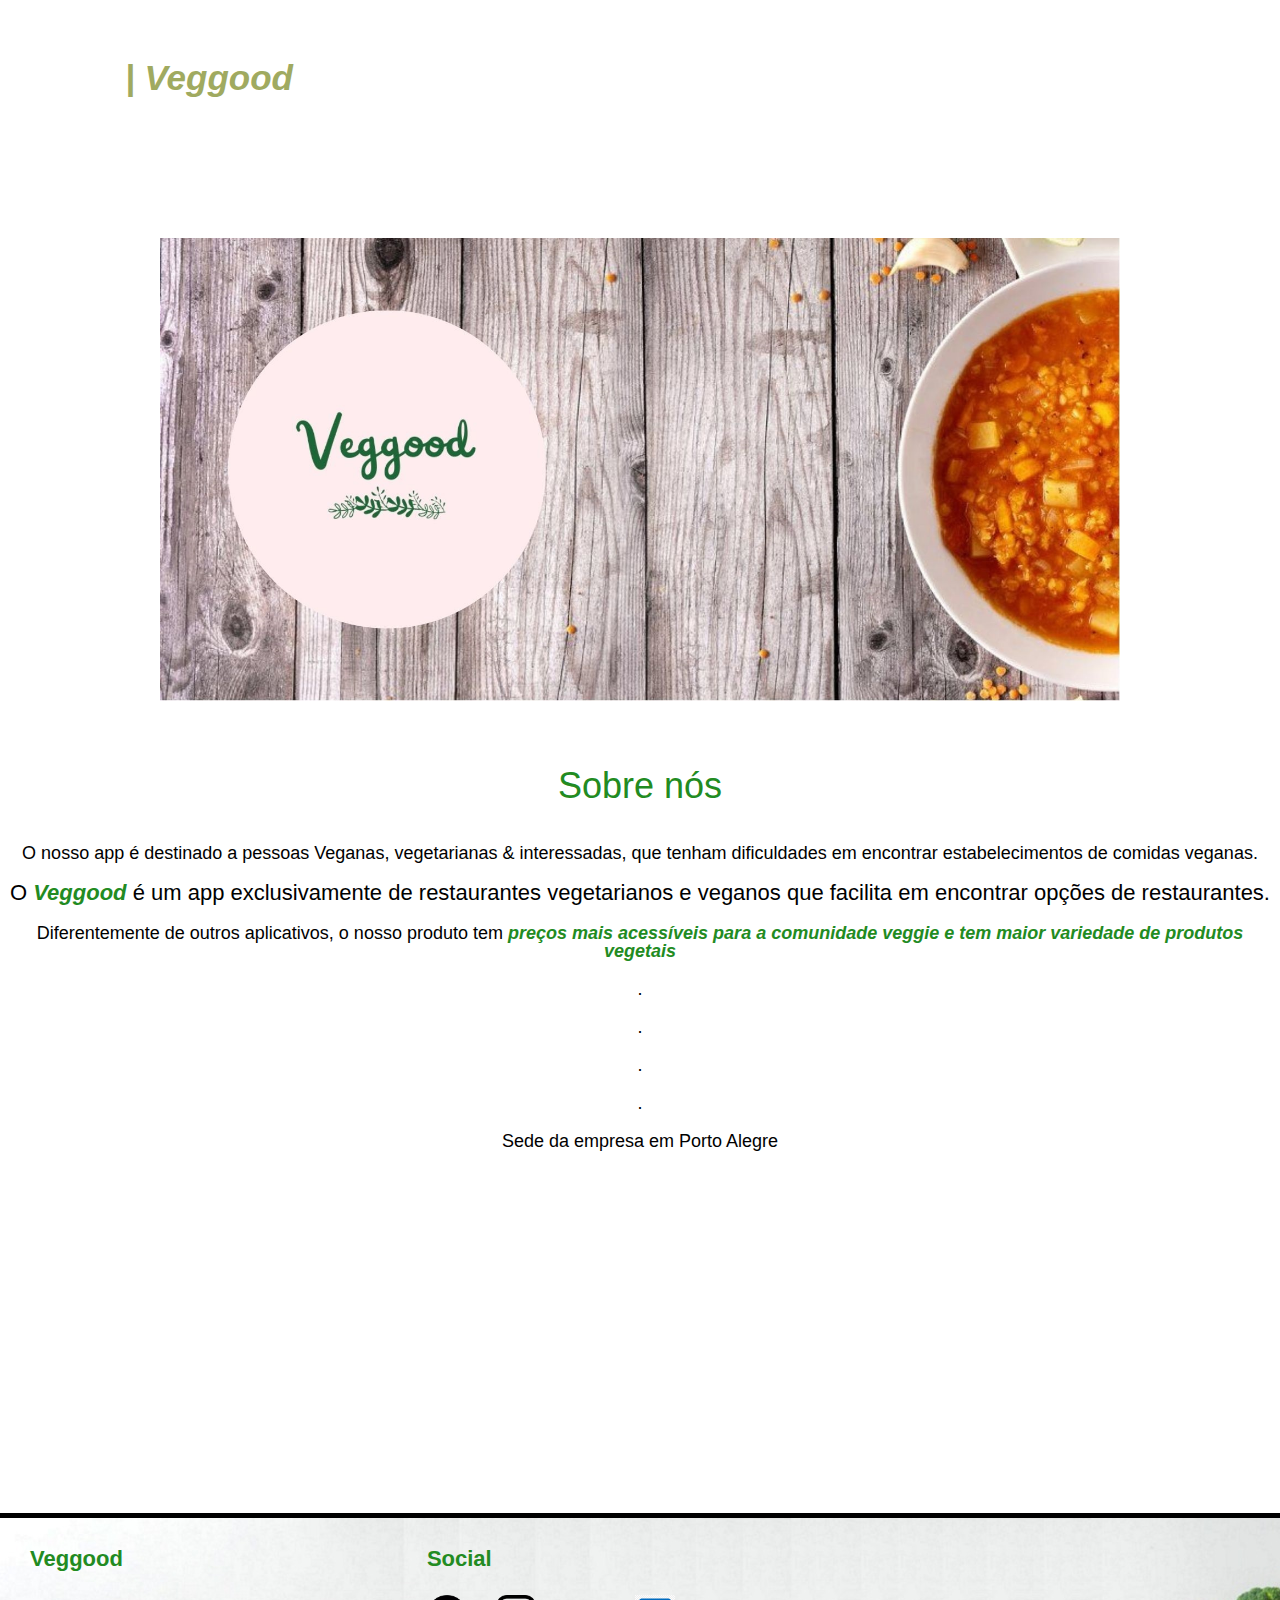
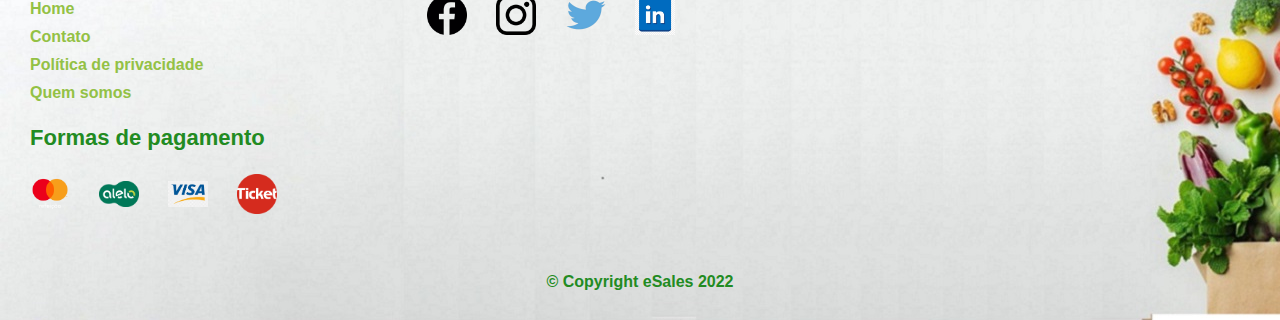
<file: templates/quemsomos.html>
<!DOCTYPE html>

<html lang="pt-br">
    <head>  
        <meta charset="UTF-8">
        <title>Veggood | Quem somos</title>
        <link rel="stylesheet" href="../static/reset.css">
        <link rel="stylesheet" href="../static/style.css">
    </head>

    <body>
        <header style="padding-top: 40px;">    
            <a href="../index.html">
            <h2 class="home">| Veggood</h2></a>
        </header>
        <div>
            <img id="banner" src="../static/fotos/banner.jpg">
            <h1>Sobre nós</h1>    
            <div class="paragrafo">
                <p> O nosso app é destinado a pessoas Veganas, vegetarianas & interessadas, 
                    que tenham dificuldades em encontrar estabelecimentos de comidas veganas.
                </p>

                <p id="titulo"> O <strong>Veggood</strong> é um app exclusivamente de restaurantes vegetarianos e veganos 
                    que facilita em encontrar opções de restaurantes.
                </p>

                <p>Diferentemente de outros aplicativos, o nosso produto tem
                <em><strong> preços mais acessíveis para a comunidade veggie e tem maior variedade de produtos vegetais</strong></em></em></em></p>
            
                <p> .</p>
                <p> .</p>
                <p> .</p>
                <p> .</p>
                <p>Sede da empresa em Porto Alegre</p>
                <iframe src="https://www.google.com/maps/embed?pb=!1m18!1m12!1m3!1d3455.1107077094293!2d-51.19739748488581!3d-30.004977381896715!2m3!1f0!2f0!3f0!3m2!1i1024!2i768!4f13.1!3m3!1m2!1s0x951979ebffcc72e1%3A0x4496ffa789d4108f!2se-Sales!5e0!3m2!1spt-BR!2sbr!4v1650918530695!5m2!1spt-BR!2sbr" 
                width="80%" height="300" style="border:0;" allowfullscreen="" loading="lazy" 
                referrerpolicy="no-referrer-when-downgrade"></iframe>
            </div>
        </div>
        <footer>
            <div>
                <ul class="sumario">
                    <p class="pagSumario">Veggood</p>
                    <li><strong><a href="../index.html">Home</a></strong></li>
                    <li><strong><a href="contato.html">Contato</a></strong></li>
                    <li><strong>Política de privacidade</strong></li>
                    <li><strong><a href="quemsomos.html">Quem somos</a></strong></li>
                </ul>
                <ul class="sumario">
                    <p class="pagSumario">Social</p>
                    
                    <a href="https://www.facebook.com/somoseSales/"><img id="logoFinal" src="../static/fotos/facebook_logo.png"></a>
                    <a href="https://www.instagram.com/somosesales/"><img id="logoFinal" src="../static/fotos/insta_logo.png"></a>
                    <img id="logoFinal" src="../static/fotos/twitter_logo.png">
                    <a href="https://www.linkedin.com/company/somosesales/mycompany/"><img id="logoFinal" src="../static/fotos/linkedin.png"></a>
                </ul>

            </div>

            <div>
                <ul>
                    <p class="pagSumario">Formas de pagamento</p>
                    <img id="logoFinal" src="../static/fotos/mastercard.png">
                    <img id="logoFinal" src="../static/fotos/alelo-logo.png">
                    <img id="logoFinal" src="../static/fotos/visa_logo.png">
                    <img id="logoFinal" src="../static/fotos/ticket-logo.png">
                    
                </ul>
            </div>
            <p id="copyright">&copy Copyright eSales 2022</p>
        </footer>
    </body>

</html>
</file>
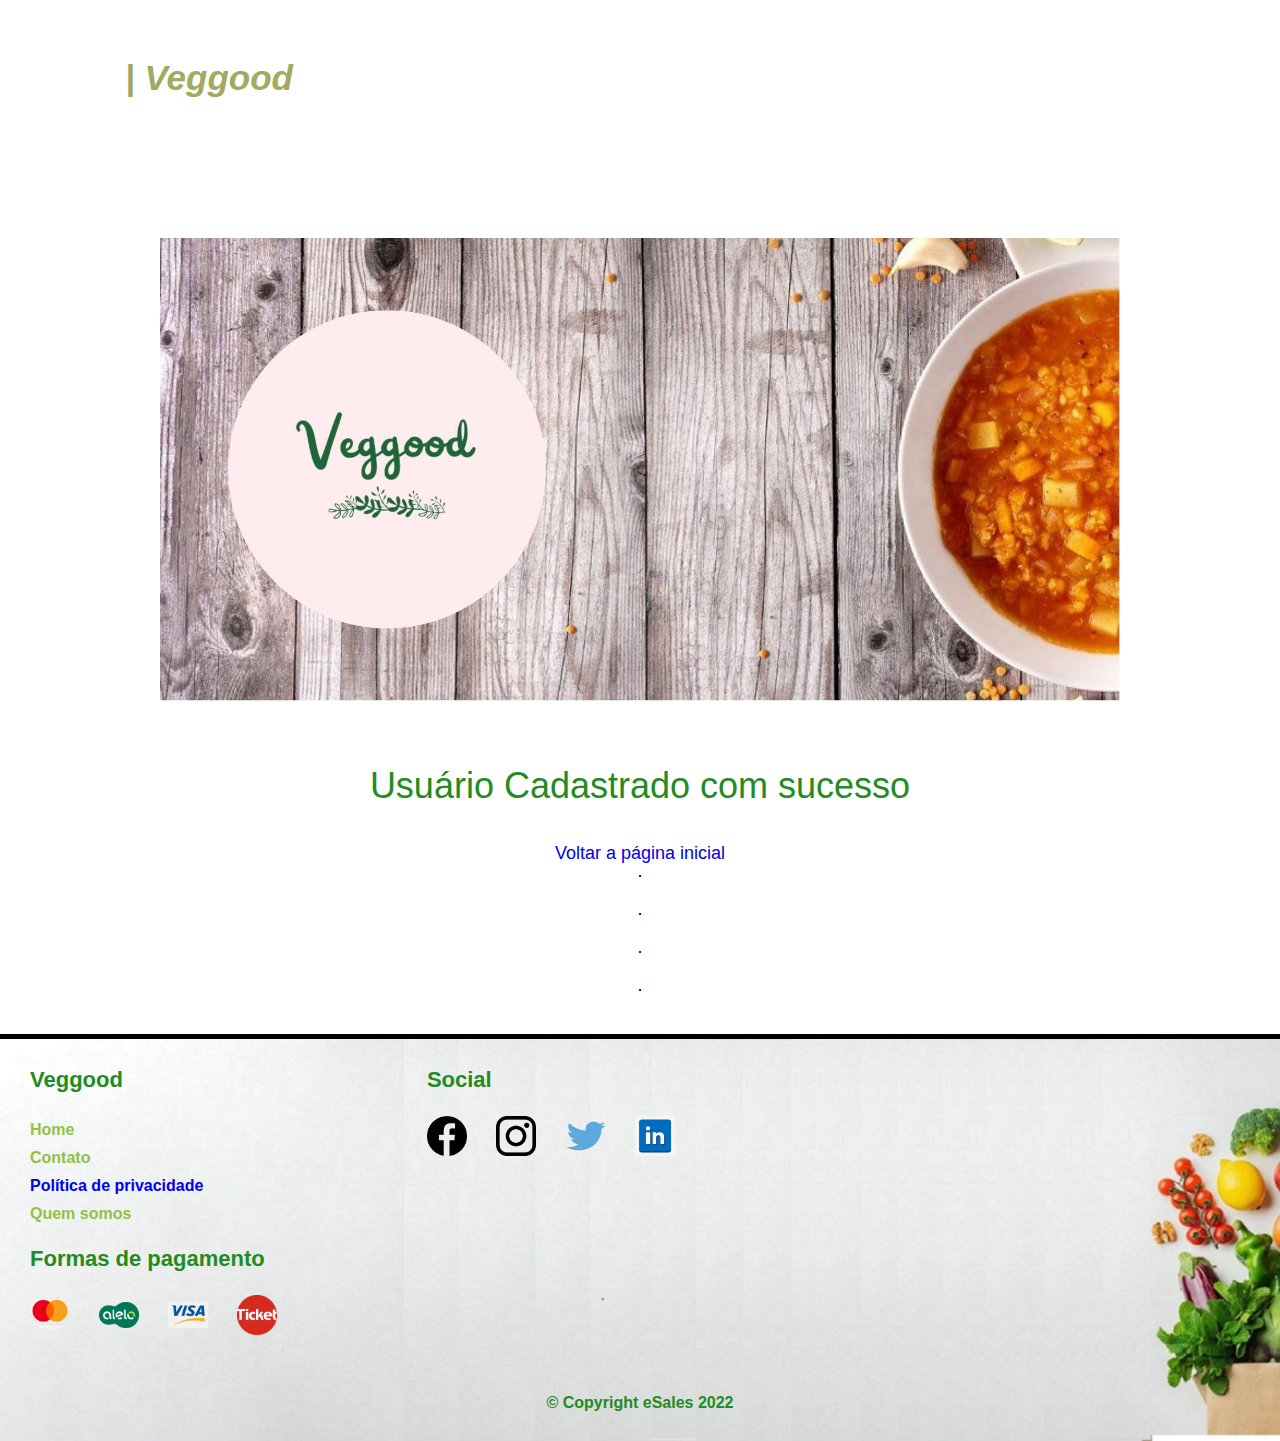
<file: templates/retornocad.html>
<!DOCTYPE html>

<html lang="pt-br">
    <head>
        <meta charset="UTF-8">
        <title>Veggood | Cadastro</title>
        <link rel="stylesheet" href="../static/reset.css">
        <link rel="stylesheet" href="../static/style.css">
    </head>

    <body>
        <header style="padding-top: 40px;">
            <a href="../index.html">
            <h2 class="home">| Veggood</h2></a>
        </header>
        <div>
            <img id="banner" src="../static/fotos/banner.jpg">
            <div><h1>Usuário Cadastrado com sucesso</h1>
            <div class="paragrafo"><a href="../index.html">Voltar a página inicial</a>
                <p> .</p>
                <p> .</p>
                <p> .</p>
                <p> .</p>
            </div>
        </div>
        <footer>
            <div>
                <ul class="sumario">
                    <p class="pagSumario">Veggood</p>
                    <li><strong><a href="../index.html">Home</a></strong></li>
                    <li><strong><a href="contato.html">Contato</strong></li>
                    <li><strong>Política de privacidade</strong></li>
                    <li><strong><a href="quemsomos.html">Quem somos</a></strong></li>
                </ul>
                <ul class="sumario">
                    <p class="pagSumario">Social</p>

                    <a href="https://www.facebook.com/somoseSales/"><img id="logoFinal" src="../static/fotos/facebook_logo.png"></a>
                    <a href="https://www.instagram.com/somosesales/"><img id="logoFinal" src="../static/fotos/insta_logo.png"></a>
                    <img id="logoFinal" src="../static/fotos/twitter_logo.png">
                    <a href="https://www.linkedin.com/company/somosesales/mycompany/"><img id="logoFinal" src="../static/fotos/linkedin.png"></a>
                </ul>

            </div>

            <div>
                <ul>
                    <p class="pagSumario">Formas de pagamento</p>
                    <img id="logoFinal" src="../static/fotos/mastercard.png">
                    <img id="logoFinal" src="../static/fotos/alelo-logo.png">
                    <img id="logoFinal" src="../static/fotos/visa_logo.png">
                    <img id="logoFinal" src="../static/fotos/ticket-logo.png">

                </ul>
            </div>
            <p id="copyright">&copy Copyright eSales 2022</p>
        </footer>
    </body>

</html>
</file>
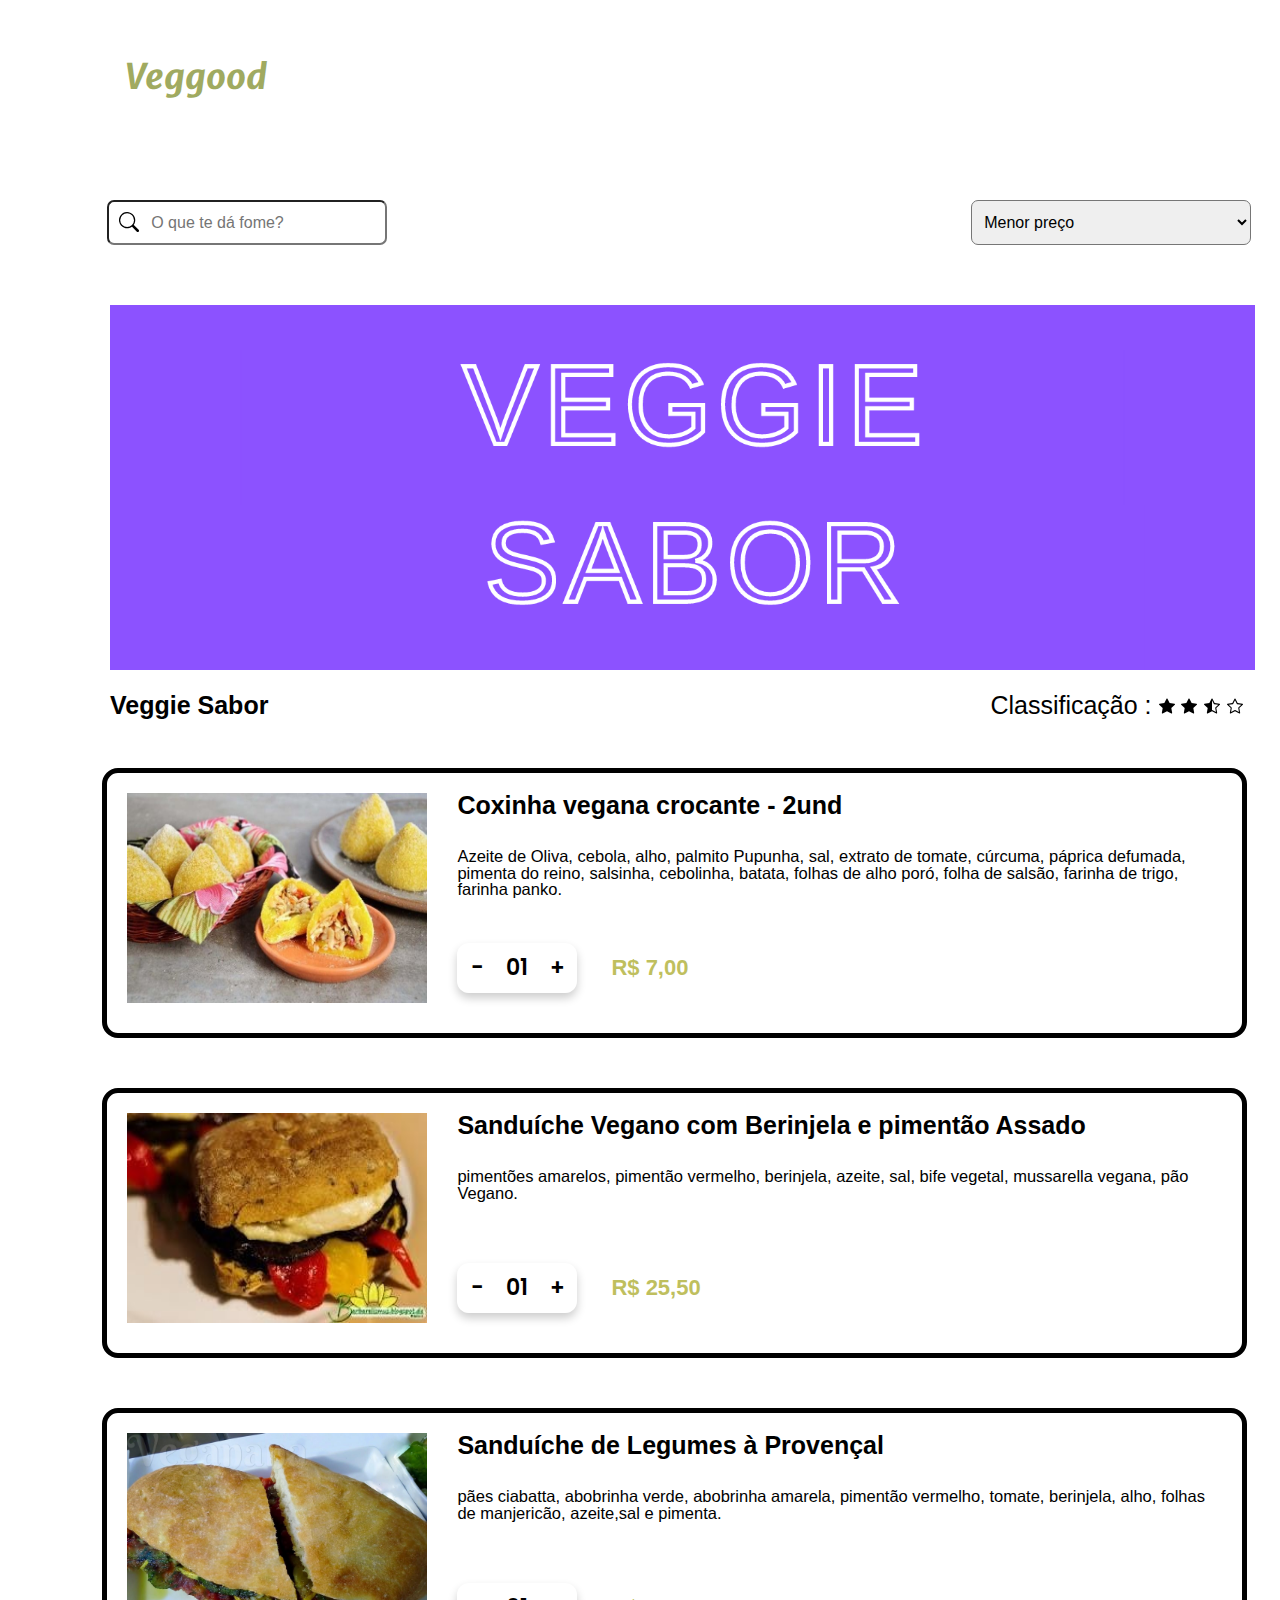
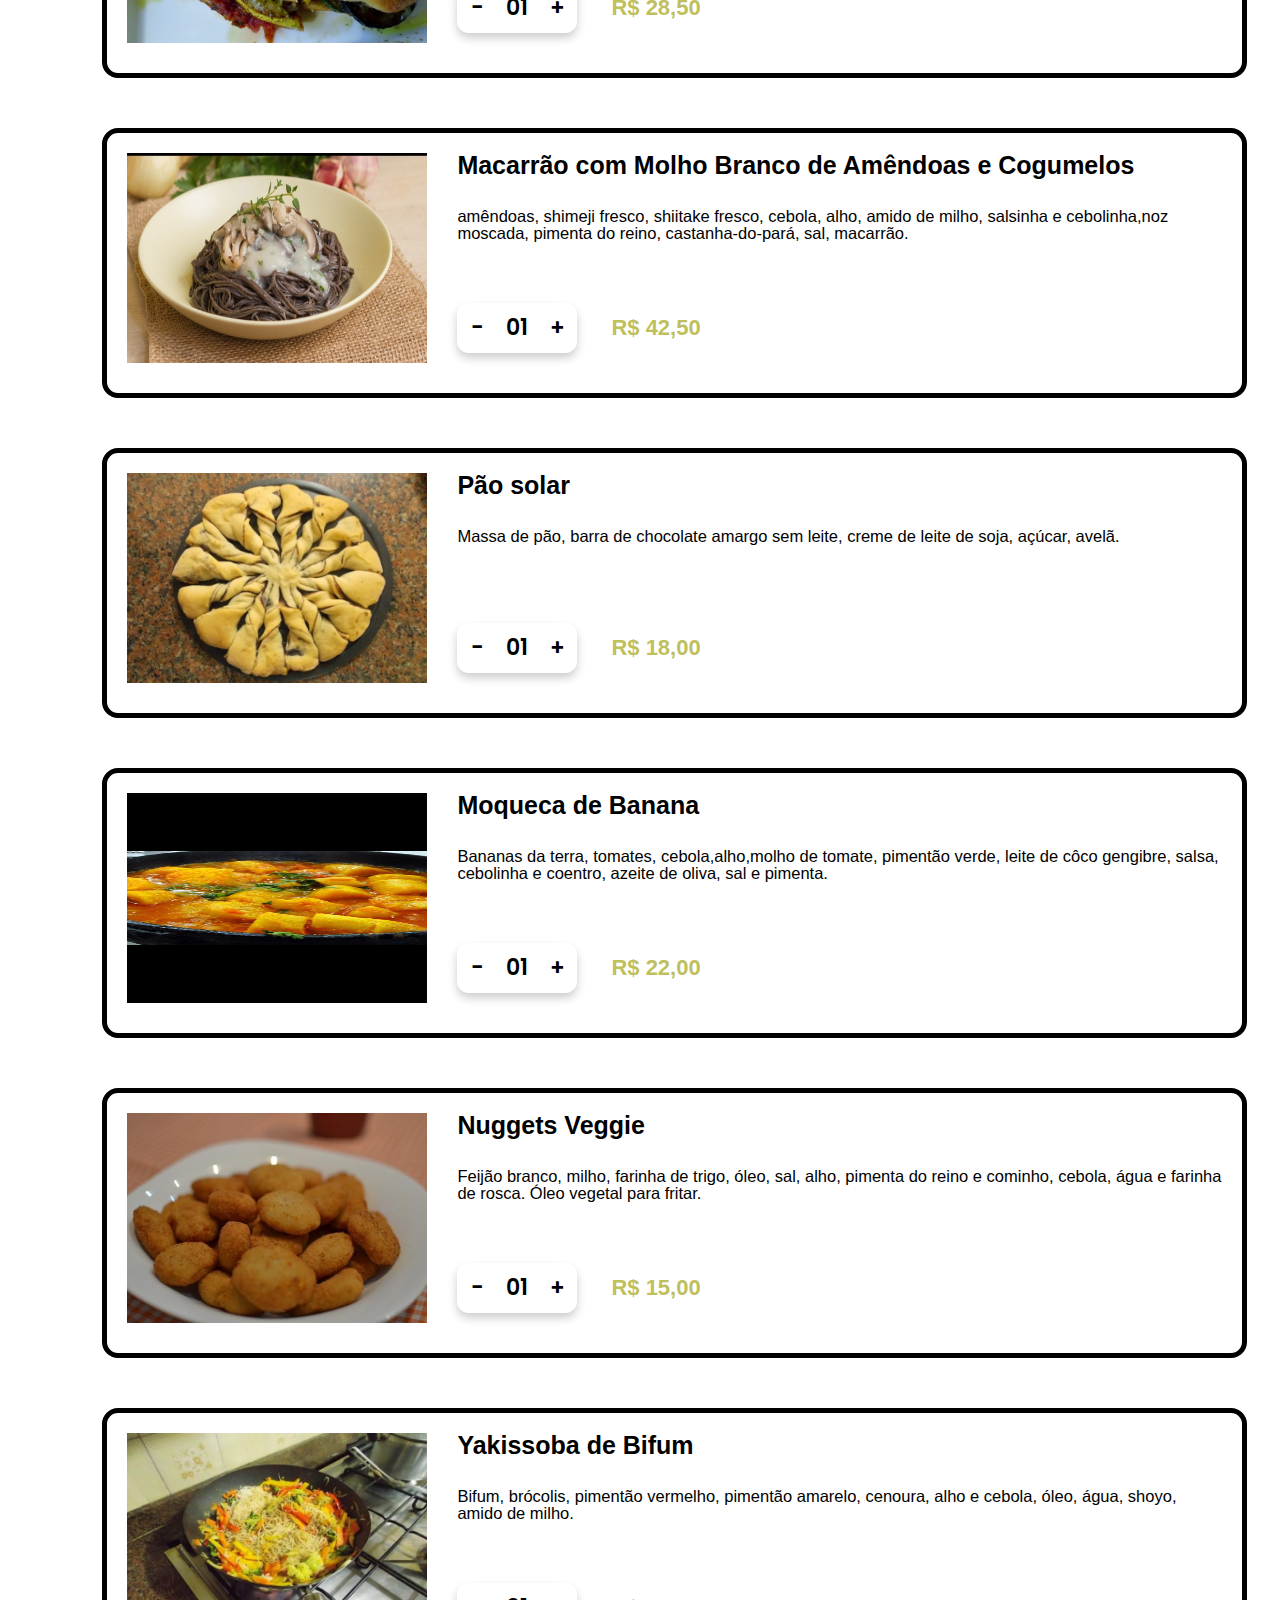
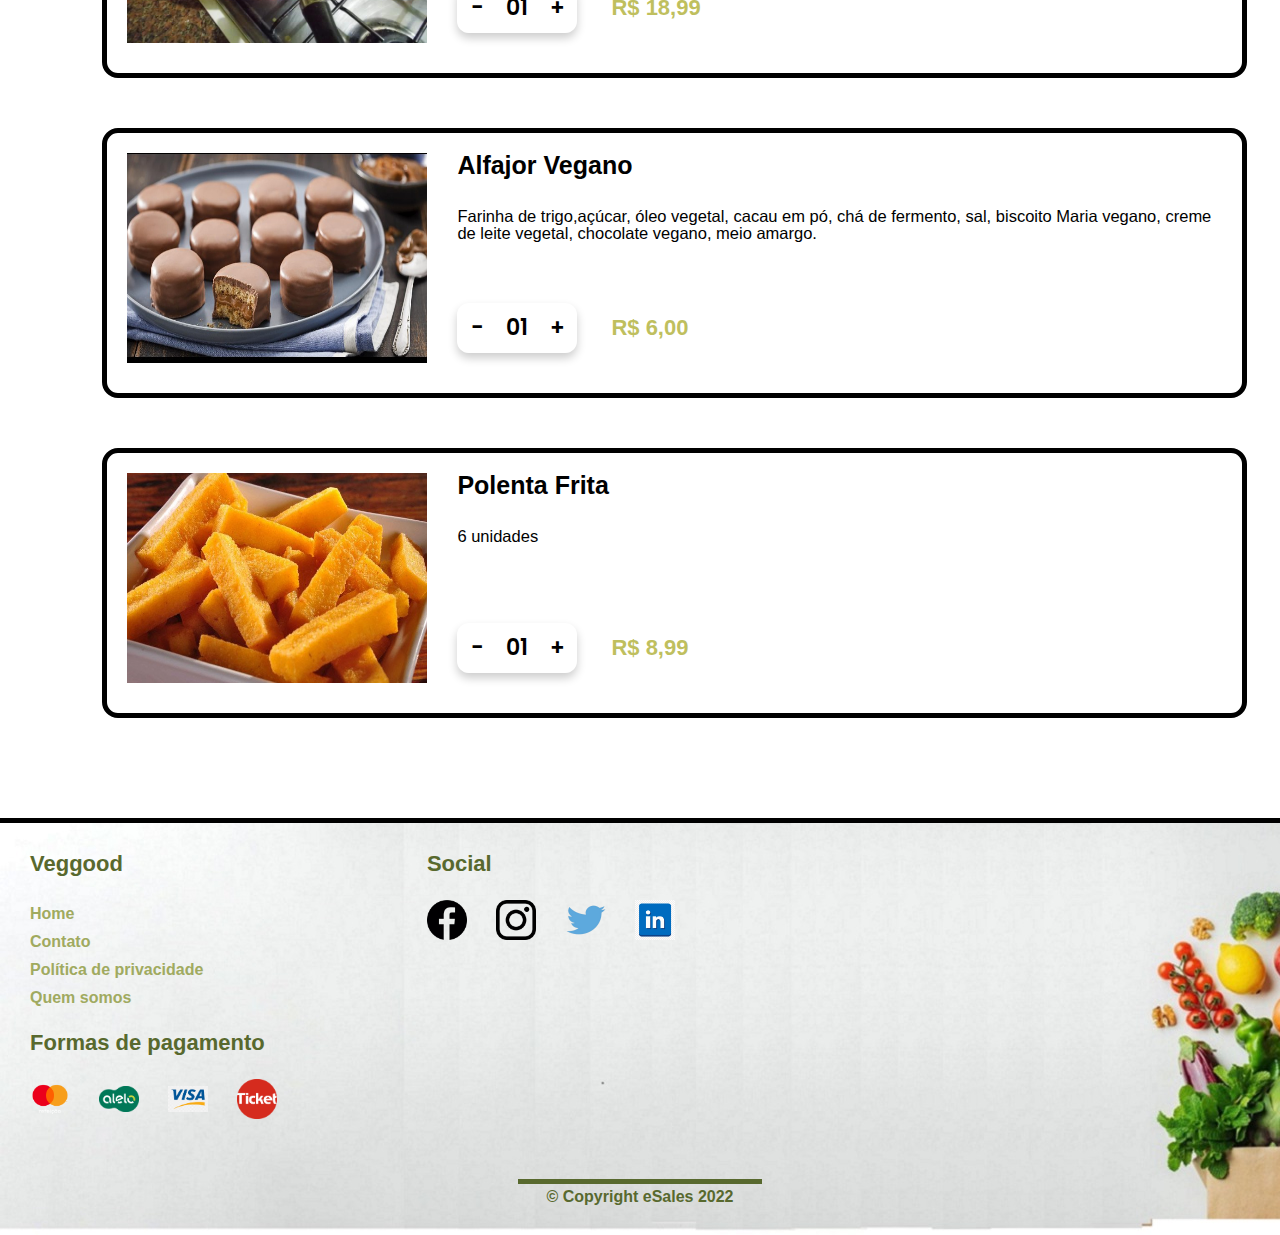
<file: templates/veggie-sabor.html>
<!DOCTYPE html>
<html lang="pt-br">
    <head>
        <meta charset="UTF-8">
        <title>Veggie Sabor - Delivery apenas no Veggood</title>
        
        <link rel="stylesheet" href="../static/reset.css">
        <link rel="stylesheet" href="../static/restaurantes.css">
        <link rel="preconnect" href="https://fonts.googleapis.com">
        <link rel="preconnect" href="https://fonts.gstatic.com" crossorigin>
        <link href="https://fonts.googleapis.com/css2?family=Poppins:wght@600&display=swap" rel="stylesheet">
        <link href="https://fonts.googleapis.com/css2?family=Merriweather+Sans:ital,wght@1,500&display=swap" rel="stylesheet">
    </head>

    <body>
        <header style="margin-top: 40px;">
            <a href="../index.html">
                <!-- <img id="botaohome" src="../static/fotos/botao-home-png.png"> -->
                <h2 class="home">Veggood</h2>
            </a>

            <div class="barraDePesquisa">
                <form action="/resultadobusca" method="POST">
                    <label>
                        <span id="icone-pesquisa">
                            <svg xmlns="http://www.w3.org/2000/svg" width="20" height="20" fill="currentColor" class="bi bi-search" viewBox="0 0 16 16">
                                <path d="M11.742 10.344a6.5 6.5 0 1 0-1.397 1.398h-.001c.03.04.062.078.098.115l3.85 3.85a1 1 0 0 0 1.415-1.414l-3.85-3.85a1.007 1.007 0 0 0-.115-.1zM12 6.5a5.5 5.5 0 1 1-11 0 5.5 5.5 0 0 1 11 0z"/>
                            </svg>
                        </span>
                        <input type="search" placeholder="O que te dá fome?" name="pesquisa">
                    </label>
                </form>

                <fieldset>
                    <select>
                        <option>Menor preço</option>
                        <option>Maior preço</option>
                        <option>Mais vendidos</option>
                    </select>
                </fieldset>
            </div>
            
        </header>

        <main>
            <section>
                <img id= "logo-restaurantes" src="../static/fotos/veggie-sabor.png">
                <div>
                    <h1 class="titulo-restaurantes"><strong>Veggie Sabor</strong></h1>
                    <h1 class="titulo-restaurantes">Classificação : 
                        <span>
                            <svg xmlns="http://www.w3.org/2000/svg" width="16" height="16" fill="currentColor" class="bi bi-star-fill" viewBox="0 0 16 16">
                                <path d="M3.612 15.443c-.386.198-.824-.149-.746-.592l.83-4.73L.173 6.765c-.329-.314-.158-.888.283-.95l4.898-.696L7.538.792c.197-.39.73-.39.927 0l2.184 4.327 4.898.696c.441.062.612.636.282.95l-3.522 3.356.83 4.73c.078.443-.36.79-.746.592L8 13.187l-4.389 2.256z"/>
                            </svg>
                            <svg xmlns="http://www.w3.org/2000/svg" width="16" height="16" fill="currentColor" class="bi bi-star-fill" viewBox="0 0 16 16">
                                <path d="M3.612 15.443c-.386.198-.824-.149-.746-.592l.83-4.73L.173 6.765c-.329-.314-.158-.888.283-.95l4.898-.696L7.538.792c.197-.39.73-.39.927 0l2.184 4.327 4.898.696c.441.062.612.636.282.95l-3.522 3.356.83 4.73c.078.443-.36.79-.746.592L8 13.187l-4.389 2.256z"/>
                            </svg>
                            <svg xmlns="http://www.w3.org/2000/svg" width="16" height="16" fill="currentColor" class="bi bi-star-half" viewBox="0 0 16 16">
                                <path d="M5.354 5.119 7.538.792A.516.516 0 0 1 8 .5c.183 0 .366.097.465.292l2.184 4.327 4.898.696A.537.537 0 0 1 16 6.32a.548.548 0 0 1-.17.445l-3.523 3.356.83 4.73c.078.443-.36.79-.746.592L8 13.187l-4.389 2.256a.52.52 0 0 1-.146.05c-.342.06-.668-.254-.6-.642l.83-4.73L.173 6.765a.55.55 0 0 1-.172-.403.58.58 0 0 1 .085-.302.513.513 0 0 1 .37-.245l4.898-.696zM8 12.027a.5.5 0 0 1 .232.056l3.686 1.894-.694-3.957a.565.565 0 0 1 .162-.505l2.907-2.77-4.052-.576a.525.525 0 0 1-.393-.288L8.001 2.223 8 2.226v9.8z"/>
                            </svg>
                            <svg xmlns="http://www.w3.org/2000/svg" width="16" height="16" fill="currentColor" class="bi bi-star" viewBox="0 0 16 16">
                                <path d="M2.866 14.85c-.078.444.36.791.746.593l4.39-2.256 4.389 2.256c.386.198.824-.149.746-.592l-.83-4.73 3.522-3.356c.33-.314.16-.888-.282-.95l-4.898-.696L8.465.792a.513.513 0 0 0-.927 0L5.354 5.12l-4.898.696c-.441.062-.612.636-.283.95l3.523 3.356-.83 4.73zm4.905-2.767-3.686 1.894.694-3.957a.565.565 0 0 0-.163-.505L1.71 6.745l4.052-.576a.525.525 0 0 0 .393-.288L8 2.223l1.847 3.658a.525.525 0 0 0 .393.288l4.052.575-2.906 2.77a.565.565 0 0 0-.163.506l.694 3.957-3.686-1.894a.503.503 0 0 0-.461 0z"/>
                            </svg>
                        </span>
                    </h1>
                </div>
            </section>

            <section>
                <ul class="bordaItem">
                    <li>
                        <img class="imagem-comida" src="../static/comidas/coxinha-vegana.jpg">
                        <h1 class="tituloComida">Coxinha vegana crocante - 2und</h1>
                        <p class="descricao-comida">Azeite de Oliva, cebola, alho, palmito Pupunha, sal, extrato de tomate, 
                            cúrcuma, páprica defumada, pimenta do reino, salsinha, cebolinha, batata, 
                            folhas de alho poró, folha de salsão, farinha de trigo, farinha panko.</p>
                        <div class="barra-quantidade">
                            <span class="subtrai-qtd">-</span>
                            <span class="num">01</span>
                            <span class="add-qtd">+</span>
                            <script src="../static/botao_qtd.js"></script>
                        </div>
                        <p class="preco-comida">R$ 7,00</p>
                    </li>
                    <li>
                        <img class="imagem-comida" src="../static/comidas/sanduiche-vegano-beringela.jpg">
                        <h1 class="tituloComida">Sanduíche Vegano com Berinjela e pimentão Assado</h1>
                        <p class="descricao-comida">pimentões amarelos, pimentão vermelho, berinjela, 
                            azeite, sal, bife vegetal, mussarella vegana, pão Vegano.</p>
                        <div class="barra-quantidade">
                            <span class="subtrai-qtd">-</span>
                            <span class="num">01</span>
                            <span class="add-qtd">+</span>
                            <script src="../static/botao_qtd.js"></script>
                        </div>
                        <p class="preco-comida">R$ 25,50</p>
                    </li>
                    <li>
                        <img class="imagem-comida" src="../static/comidas/sanduiche-de-legumes-provencal.jpg">
                        <h1 class="tituloComida">Sanduíche de Legumes à Provençal</h1>
                        <p class="descricao-comida">pães ciabatta, abobrinha verde, abobrinha amarela, pimentão vermelho, 
                            tomate, berinjela, alho, folhas de manjericão, azeite,sal e pimenta.</p>
                        <div class="barra-quantidade">
                            <span class="subtrai-qtd">-</span>
                            <span class="num">01</span>
                            <span class="add-qtd">+</span>
                            <script src="../static/botao_qtd.js"></script>
                        </div>
                        <p class="preco-comida">R$ 28,50</p>
                    </li>
                    <li>
                        <img class="imagem-comida" src="../static/comidas/macarrao-com-molho-branco.jpg">
                        <h1 class="tituloComida">Macarrão com Molho Branco de Amêndoas e Cogumelos</h1>
                        <p class="descricao-comida">amêndoas, shimeji fresco, shiitake fresco, cebola, alho, amido de milho, salsinha e 
                            cebolinha,noz moscada, pimenta do reino, castanha-do-pará, sal, macarrão.</p>
                        <div class="barra-quantidade">
                            <span class="subtrai-qtd">-</span>
                            <span class="num">01</span>
                            <span class="add-qtd">+</span>
                            <script src="../static/botao_qtd.js"></script>
                        </div>
                        <p class="preco-comida">R$ 42,50</p>
                    </li>
                    <li>
                        <img class="imagem-comida" src="../static/comidas/pao-crocante.jpg">
                        <h1 class="tituloComida">Pão solar</h1>
                        <p class="descricao-comida">Massa de pão, barra de chocolate amargo sem leite, creme de leite de soja, açúcar, avelã.</p>
                        <div class="barra-quantidade">
                            <span class="subtrai-qtd">-</span>
                            <span class="num">01</span>
                            <span class="add-qtd">+</span>
                            <script src="../static/botao_qtd.js"></script>
                        </div>
                        <p class="preco-comida">R$ 18,00</p>
                    </li>
                    <li>
                        <img class="imagem-comida" src="../static/comidas/moqueca-de-banana.jpg">
                        <h1 class="tituloComida">Moqueca de Banana</h1>
                        <p class="descricao-comida">Bananas da terra, tomates, cebola,alho,molho de tomate, pimentão verde,
                            leite de côco gengibre, salsa, cebolinha e coentro, azeite de oliva, sal e pimenta.</p>
                        <div class="barra-quantidade">
                            <span class="subtrai-qtd">-</span>
                            <span class="num">01</span>
                            <span class="add-qtd">+</span>
                            <script src="../static/botao_qtd.js"></script>
                        </div>
                        <p class="preco-comida">R$ 22,00</p>
                    </li>

                    <li>
                        <img class="imagem-comida" src="../static/comidas/nuggets-veggie.jpg">
                        <h1 class="tituloComida">Nuggets Veggie</h1>
                        <p class="descricao-comida">Feijão branco, milho, farinha de trigo, óleo, sal, alho, 
                            pimenta do reino e cominho, cebola, água e farinha de rosca. Óleo vegetal para fritar.</p>
                        <div class="barra-quantidade">
                            <span class="subtrai-qtd">-</span>
                            <span class="num">01</span>
                            <span class="add-qtd">+</span>
                            <script src="../static/botao_qtd.js"></script>
                        </div>
                        <p class="preco-comida">R$ 15,00</p>
                    </li>
                    <li>
                        <img class="imagem-comida" src="../static/comidas/yakissoba-birum.jpg">
                        <h1 class="tituloComida">Yakissoba de Bifum</h1>
                        <p class="descricao-comida">Bifum, brócolis, pimentão vermelho, pimentão amarelo, 
                            cenoura, alho e cebola, óleo, água, shoyo, amido de milho.</p>
                        <div class="barra-quantidade">
                            <span class="subtrai-qtd">-</span>
                            <span class="num">01</span>
                            <span class="add-qtd">+</span>
                            <script src="../static/botao_qtd.js"></script>
                        </div>
                        <p class="preco-comida">R$ 18,99</p>
                    </li><li>
                        <img class="imagem-comida" src="../static/comidas/alfajor-vegano.jpg">
                        <h1 class="tituloComida">Alfajor Vegano</h1>
                        <p class="descricao-comida">Farinha de trigo,açúcar, óleo vegetal, cacau em pó, chá de fermento, sal, 
                            biscoito Maria vegano, creme de leite vegetal, chocolate vegano, meio amargo.</p>
                        <div class="barra-quantidade">
                            <span class="subtrai-qtd">-</span>
                            <span class="num">01</span>
                            <span class="add-qtd">+</span>
                            <script src="../static/botao_qtd.js"></script>
                        </div>
                        <p class="preco-comida">R$ 6,00</p>
                    </li>
                    <li>
                        <img class="imagem-comida" src="../static/comidas/polenta-frita-para-espetinhos.jpg">
                        <h1 class="tituloComida">Polenta Frita</h1>
                        <p class="descricao-comida">6 unidades</p>
                        <div class="barra-quantidade">
                            <span class="subtrai-qtd">-</span>
                            <span class="num">01</span>
                            <span class="add-qtd">+</span>
                            <script src="../static/botao_qtd.js"></script>
                        </div>
                        <p class="preco-comida">R$ 8,99</p>
                    </li>
                </ul>
            </section>
            
        </main>

        <footer>
            <div>
                <ul class="sumario">
                    <p class="pagSumario">Veggood</p>
                    <li><strong><a href="../index.html">Home</a></strong></li>
                    <li><strong><a href="contato.html">Contato</a></strong></li>
                    <li><strong>Política de privacidade</strong></li>
                    <li><strong><a href="quemsomos.html">Quem somos</a></strong></li>
                </ul>
                <ul class="sumario">
                    <p class="pagSumario">Social</p>
                    
                    <a href="https://www.facebook.com/somoseSales/"><img id="logoFinal" src="../static/fotos/facebook_logo.png"></a>
                    <a href="https://www.instagram.com/somosesales/"><img id="logoFinal" src="../static/fotos/insta_logo.png"></a>
                    <img id="logoFinal" src="../static/fotos/twitter_logo.png">
                    <a href="https://www.linkedin.com/company/somosesales/mycompany/"><img id="logoFinal" src="../static/fotos/linkedin.png"></a>
                </ul>

            </div>

            <div>
                <ul>
                    <p class="pagSumario">Formas de pagamento</p>
                    <img id="logoFinal" src="../static/fotos/mastercard.png">
                    <img id="logoFinal" src="../static/fotos/alelo-logo.png">
                    <img id="logoFinal" src="../static/fotos/visa_logo.png">
                    <img id="logoFinal" src="../static/fotos/ticket-logo.png">
                    
                </ul>
            </div>
            <p id="copyright">&copy Copyright eSales 2022</p>
        </footer>
    </body>
    
</html>
</file>
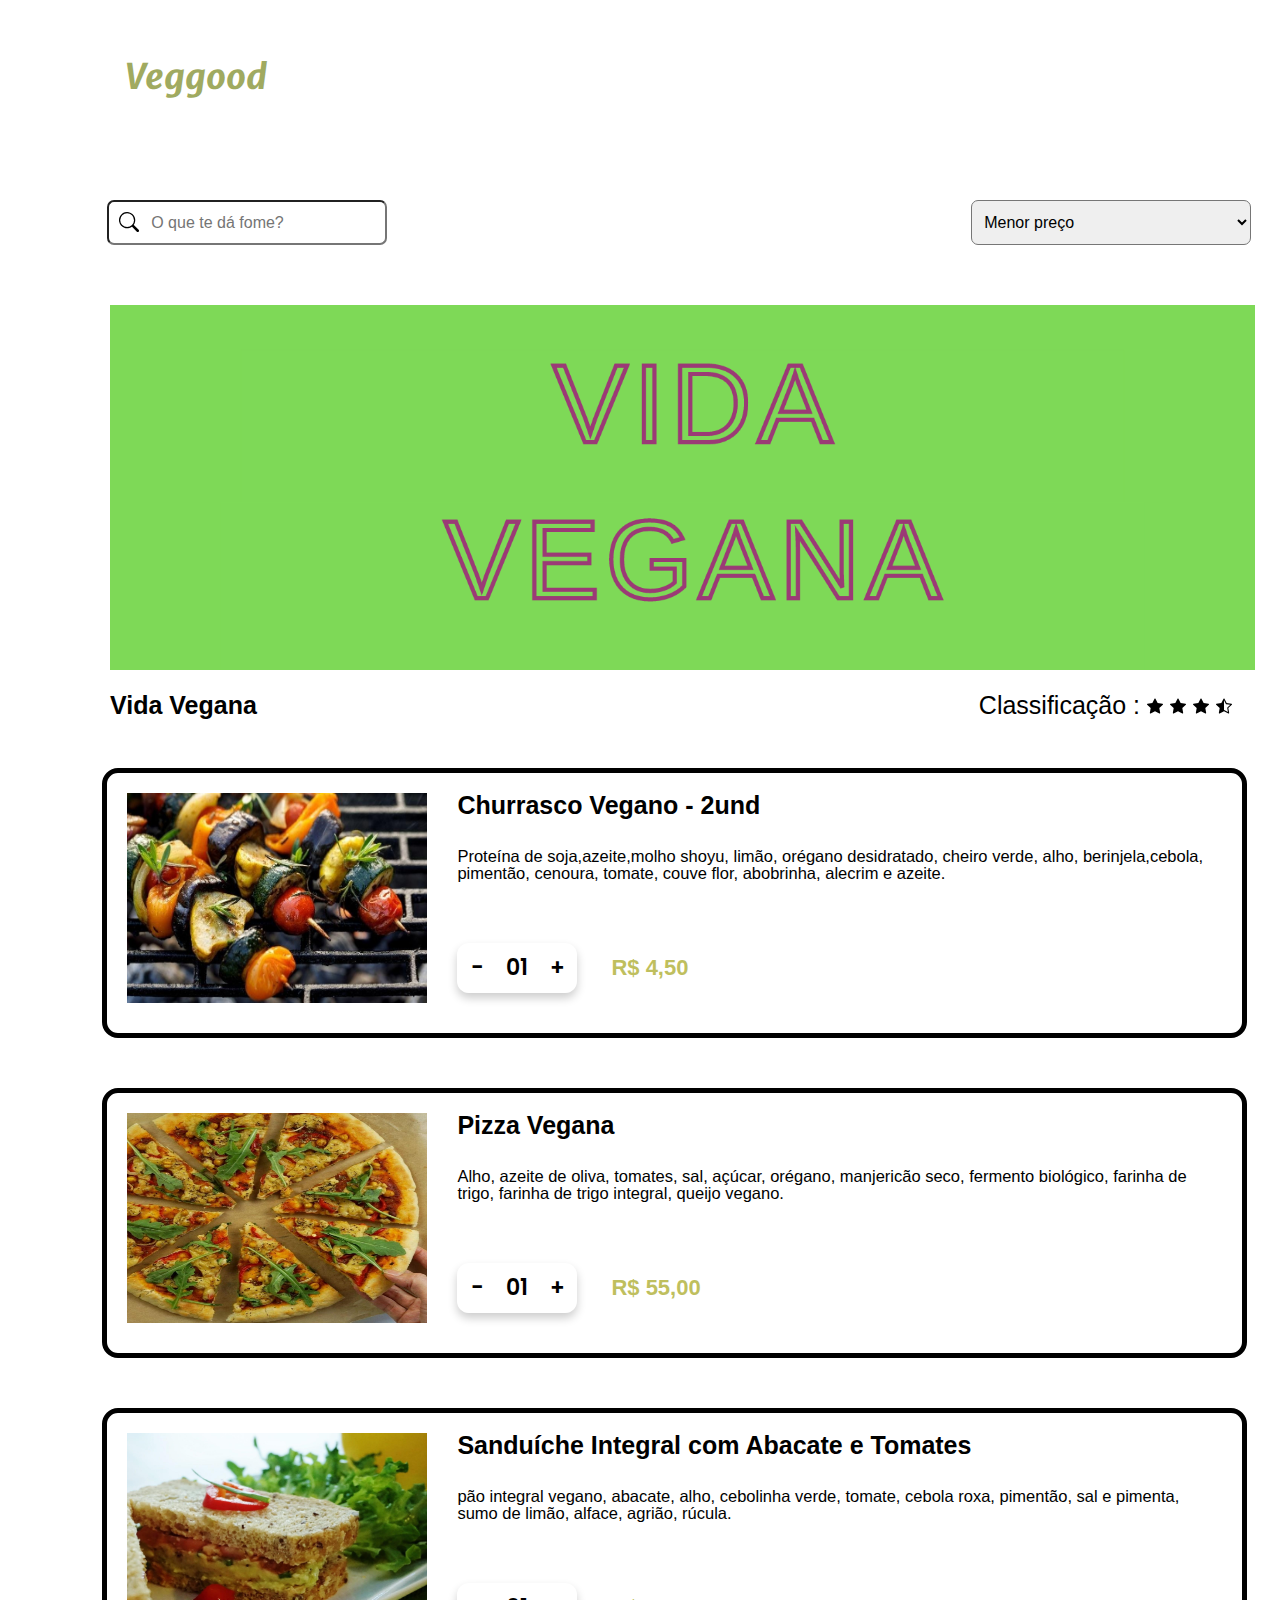
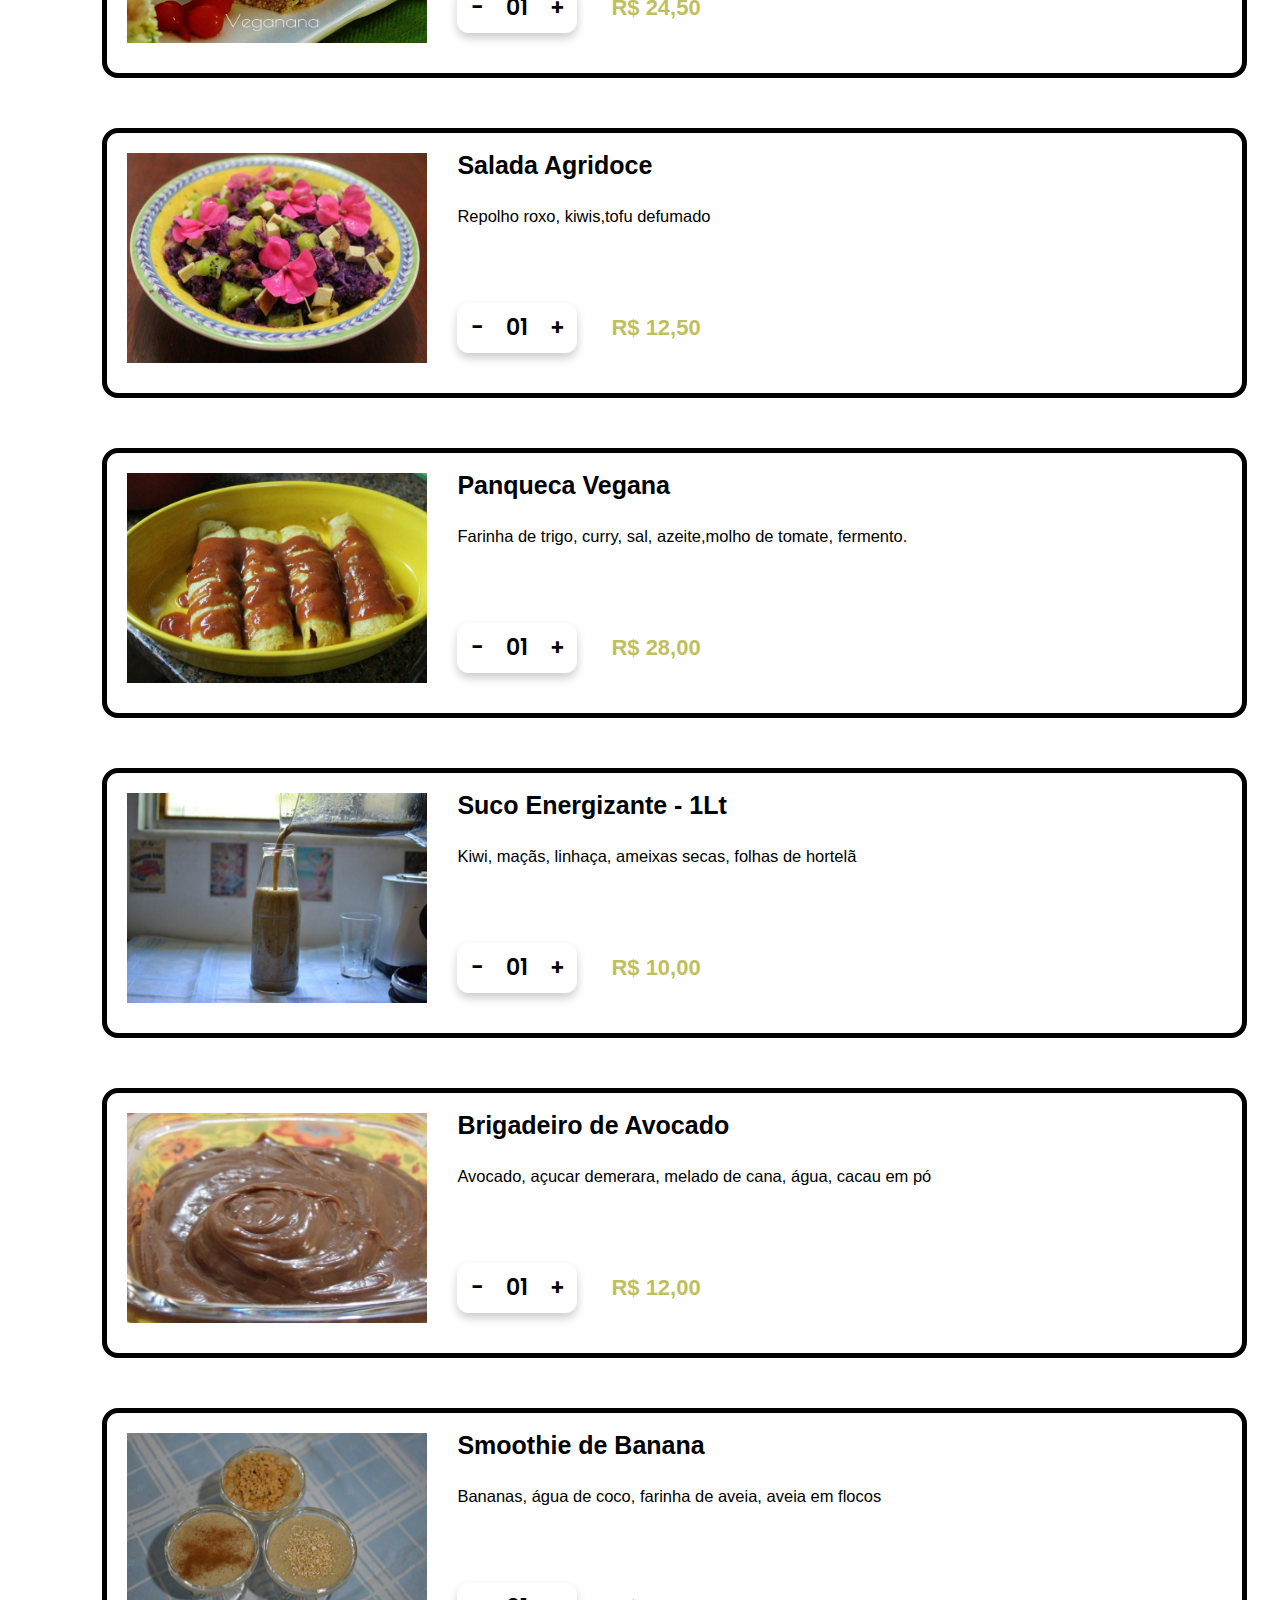
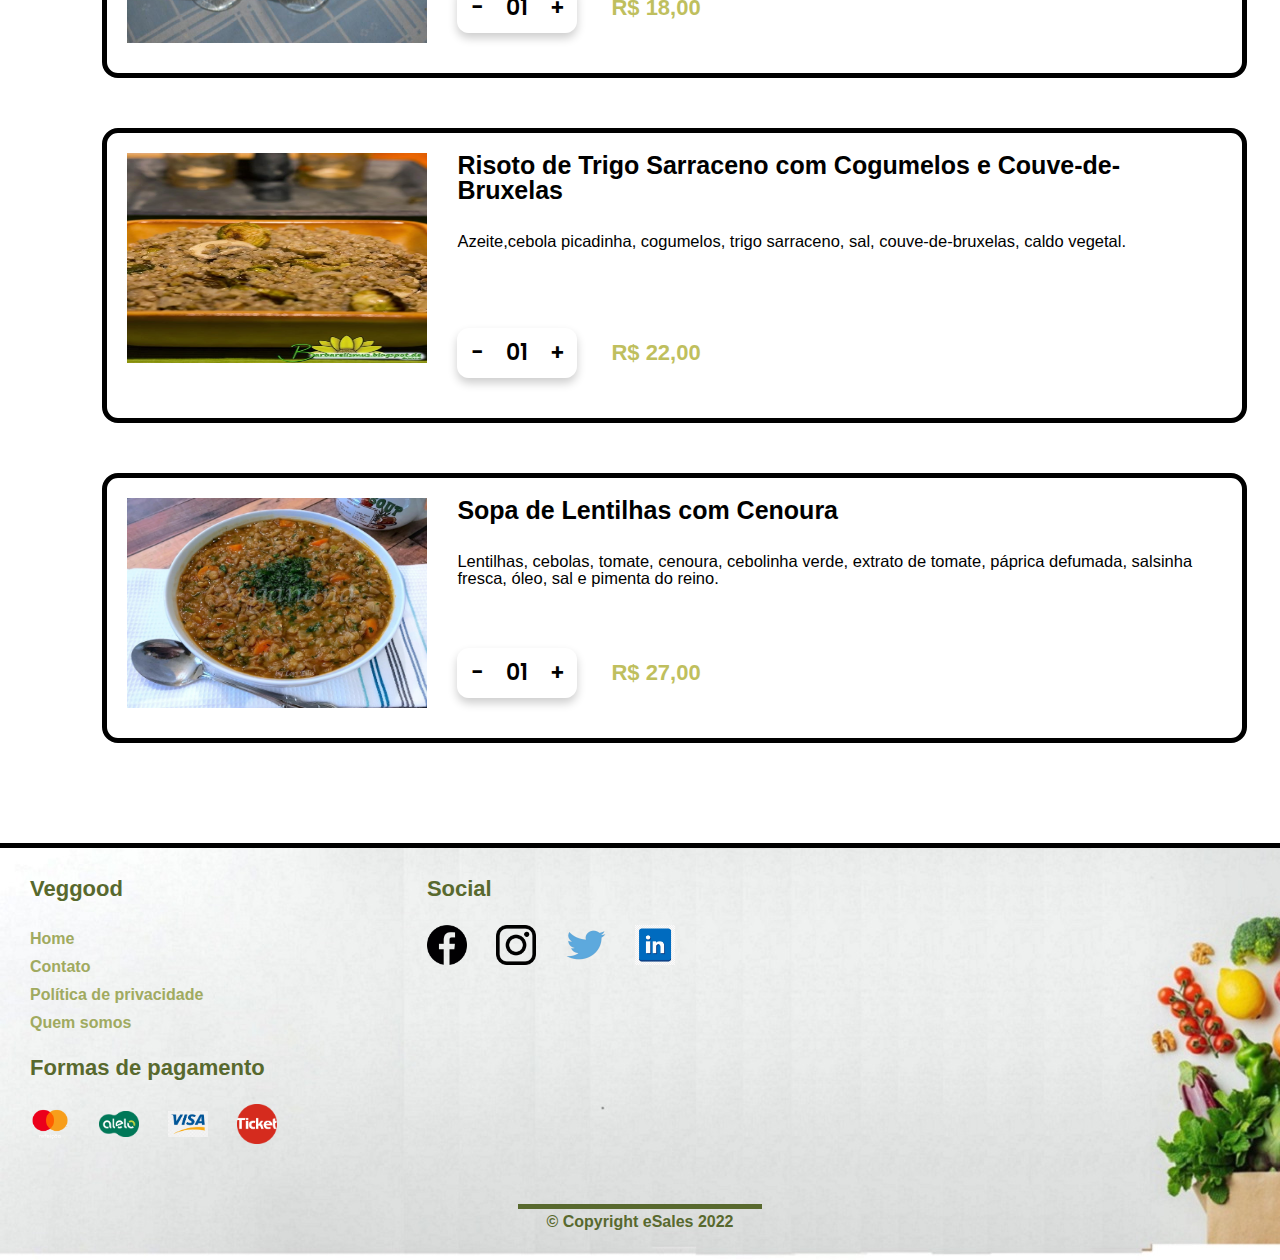
<file: templates/vida-vegana.html>
<!DOCTYPE html>
<html lang="pt-br">
    <head>
        <meta charset="UTF-8">
        <title>Vida Vegana - Delivery apenas no Veggood</title>
        
        <link rel="stylesheet" href="../static/reset.css">
        <link rel="stylesheet" href="../static/restaurantes.css">
        <link rel="preconnect" href="https://fonts.googleapis.com">
        <link rel="preconnect" href="https://fonts.gstatic.com" crossorigin>
        <link href="https://fonts.googleapis.com/css2?family=Poppins:wght@600&display=swap" rel="stylesheet">
        <link href="https://fonts.googleapis.com/css2?family=Merriweather+Sans:ital,wght@1,500&display=swap" rel="stylesheet">
    </head>

    <body>
        <header style="margin-top: 40px;">
            <a href="../index.html">
                <!-- <img id="botaohome" src="../static/fotos/botao-home-png.png"> -->
                <h2 class="home">Veggood</h2>
            </a>

            <div class="barraDePesquisa">
                <form action="/resultadobusca" method="POST">
                    <label>
                        <span id="icone-pesquisa">
                            <svg xmlns="http://www.w3.org/2000/svg" width="20" height="20" fill="currentColor" class="bi bi-search" viewBox="0 0 16 16">
                                <path d="M11.742 10.344a6.5 6.5 0 1 0-1.397 1.398h-.001c.03.04.062.078.098.115l3.85 3.85a1 1 0 0 0 1.415-1.414l-3.85-3.85a1.007 1.007 0 0 0-.115-.1zM12 6.5a5.5 5.5 0 1 1-11 0 5.5 5.5 0 0 1 11 0z"/>
                            </svg>
                        </span>
                        <input type="search" placeholder="O que te dá fome?" name="pesquisa">
                    </label>
                </form>

                <fieldset>
                    <select>
                        <option>Menor preço</option>
                        <option>Maior preço</option>
                        <option>Mais vendidos</option>
                    </select>
                </fieldset>
            </div>
            
        </header>

        <main>
            <section>
                <img id= "logo-restaurantes" src="../static/fotos/vida-vegana.png">
                <div>
                    <h1 class="titulo-restaurantes"><strong>Vida Vegana</strong></h1>
                    <h1 class="titulo-restaurantes">Classificação : 
                        <span>
                            <svg xmlns="http://www.w3.org/2000/svg" width="16" height="16" fill="currentColor" class="bi bi-star-fill" viewBox="0 0 16 16">
                                <path d="M3.612 15.443c-.386.198-.824-.149-.746-.592l.83-4.73L.173 6.765c-.329-.314-.158-.888.283-.95l4.898-.696L7.538.792c.197-.39.73-.39.927 0l2.184 4.327 4.898.696c.441.062.612.636.282.95l-3.522 3.356.83 4.73c.078.443-.36.79-.746.592L8 13.187l-4.389 2.256z"/>
                            </svg>
                            <svg xmlns="http://www.w3.org/2000/svg" width="16" height="16" fill="currentColor" class="bi bi-star-fill" viewBox="0 0 16 16">
                                <path d="M3.612 15.443c-.386.198-.824-.149-.746-.592l.83-4.73L.173 6.765c-.329-.314-.158-.888.283-.95l4.898-.696L7.538.792c.197-.39.73-.39.927 0l2.184 4.327 4.898.696c.441.062.612.636.282.95l-3.522 3.356.83 4.73c.078.443-.36.79-.746.592L8 13.187l-4.389 2.256z"/>
                            </svg>
                            <svg xmlns="http://www.w3.org/2000/svg" width="16" height="16" fill="currentColor" class="bi bi-star-fill" viewBox="0 0 16 16">
                                <path d="M3.612 15.443c-.386.198-.824-.149-.746-.592l.83-4.73L.173 6.765c-.329-.314-.158-.888.283-.95l4.898-.696L7.538.792c.197-.39.73-.39.927 0l2.184 4.327 4.898.696c.441.062.612.636.282.95l-3.522 3.356.83 4.73c.078.443-.36.79-.746.592L8 13.187l-4.389 2.256z"/>
                            </svg>
                            <svg xmlns="http://www.w3.org/2000/svg" width="16" height="16" fill="currentColor" class="bi bi-star-half" viewBox="0 0 16 16">
                                <path d="M5.354 5.119 7.538.792A.516.516 0 0 1 8 .5c.183 0 .366.097.465.292l2.184 4.327 4.898.696A.537.537 0 0 1 16 6.32a.548.548 0 0 1-.17.445l-3.523 3.356.83 4.73c.078.443-.36.79-.746.592L8 13.187l-4.389 2.256a.52.52 0 0 1-.146.05c-.342.06-.668-.254-.6-.642l.83-4.73L.173 6.765a.55.55 0 0 1-.172-.403.58.58 0 0 1 .085-.302.513.513 0 0 1 .37-.245l4.898-.696zM8 12.027a.5.5 0 0 1 .232.056l3.686 1.894-.694-3.957a.565.565 0 0 1 .162-.505l2.907-2.77-4.052-.576a.525.525 0 0 1-.393-.288L8.001 2.223 8 2.226v9.8z"/>
                            </svg>
                        </span>
                    </h1>
                </div>
            </section>

            <section>
                <ul class="bordaItem">
                    <li>
                        <img class="imagem-comida" src="../static/comidas/churrasco-vegano.jpg">
                        <h1 class="tituloComida">Churrasco Vegano - 2und</h1>
                        <p class="descricao-comida">Proteína de soja,azeite,molho shoyu, limão, orégano desidratado, cheiro verde, alho, 
                            berinjela,cebola, pimentão, cenoura, tomate, couve flor, abobrinha, alecrim e azeite.</p>
                        <div class="barra-quantidade">
                            <span class="subtrai-qtd">-</span>
                            <span class="num">01</span>
                            <span class="add-qtd">+</span>
                            <script src="../static/botao_qtd.js"></script>
                        </div>
                        <p class="preco-comida">R$ 4,50</p>
                    </li>
                    <li>
                        <img class="imagem-comida" src="../static/comidas/pizza-vegana.jpg">
                        <h1 class="tituloComida">Pizza Vegana</h1>
                        <p class="descricao-comida">Alho, azeite de oliva, tomates, sal, açúcar, 
                            orégano, manjericão seco, fermento biológico, farinha de trigo, farinha de trigo integral, queijo vegano.</p>
                        <div class="barra-quantidade">
                            <span class="subtrai-qtd">-</span>
                            <span class="num">01</span>
                            <span class="add-qtd">+</span>
                            <script src="../static/botao_qtd.js"></script>
                        </div>
                        <p class="preco-comida">R$ 55,00</p>
                    </li>
                    <li>
                        <img class="imagem-comida" src="../static/comidas/sanduiche-integral-abacate.jpg">
                        <h1 class="tituloComida">Sanduíche Integral com Abacate e Tomates</h1>
                        <p class="descricao-comida">pão integral vegano, abacate, alho, cebolinha verde, tomate, cebola roxa, 
                            pimentão, sal e pimenta, sumo de limão, alface, agrião, rúcula.</p>
                        <div class="barra-quantidade">
                            <span class="subtrai-qtd">-</span>
                            <span class="num">01</span>
                            <span class="add-qtd">+</span>
                            <script src="../static/botao_qtd.js"></script>
                        </div>
                        <p class="preco-comida">R$ 24,50</p>
                    </li>
                    <li>
                        <img class="imagem-comida" src="../static/comidas/salada-agridoce.jpg">
                        <h1 class="tituloComida">Salada Agridoce</h1>
                        <p class="descricao-comida">Repolho roxo, kiwis,tofu defumado</p>
                        <div class="barra-quantidade">
                            <span class="subtrai-qtd">-</span>
                            <span class="num">01</span>
                            <span class="add-qtd">+</span>
                            <script src="../static/botao_qtd.js"></script>
                        </div>
                        <p class="preco-comida">R$ 12,50</p>
                    </li>
                    <li>
                        <img class="imagem-comida" src="../static/comidas/panqueca-vegana.jpg">
                        <h1 class="tituloComida">Panqueca Vegana</h1>
                        <p class="descricao-comida">Farinha de trigo, curry, sal, azeite,molho de tomate, fermento.</p>
                        <div class="barra-quantidade">
                            <span class="subtrai-qtd">-</span>
                            <span class="num">01</span>
                            <span class="add-qtd">+</span>
                            <script src="../static/botao_qtd.js"></script>
                        </div>
                        <p class="preco-comida">R$ 28,00</p>
                    </li>
                    <li>
                        <img class="imagem-comida" src="../static/comidas/suco-energizante.jpg">
                        <h1 class="tituloComida">Suco Energizante - 1Lt</h1>
                        <p class="descricao-comida">Kiwi, maçãs, linhaça, ameixas secas, folhas de hortelã</p>
                        <div class="barra-quantidade">
                            <span class="subtrai-qtd">-</span>
                            <span class="num">01</span>
                            <span class="add-qtd">+</span>
                            <script src="../static/botao_qtd.js"></script>
                        </div>
                        <p class="preco-comida">R$ 10,00</p>
                    </li>
                    <li>
                        <img class="imagem-comida" src="../static/comidas/brigadeiro-avocado.jpg">
                        <h1 class="tituloComida">Brigadeiro de Avocado</h1>
                        <p class="descricao-comida">Avocado, açucar demerara, melado de cana, água, cacau em pó</p>
                        <div class="barra-quantidade">
                            <span class="subtrai-qtd">-</span>
                            <span class="num">01</span>
                            <span class="add-qtd">+</span>
                            <script src="../static/botao_qtd.js"></script>
                        </div>
                        <p class="preco-comida">R$ 12,00</p>
                    </li>
                    <li>
                        <img class="imagem-comida" src="../static/comidas/smoothie-banana.jpg">
                        <h1 class="tituloComida">Smoothie de Banana</h1>
                        <p class="descricao-comida">Bananas, água de coco, farinha de aveia, aveia em flocos</p>
                        <div class="barra-quantidade">
                            <span class="subtrai-qtd">-</span>
                            <span class="num">01</span>
                            <span class="add-qtd">+</span>
                            <script src="../static/botao_qtd.js"></script>
                        </div>
                        <p class="preco-comida">R$ 18,00</p>
                    </li>
                    <li>
                        <img class="imagem-comida" src="../static/comidas/risoto-sarraceno.jpg">
                        <h1 class="tituloComida">Risoto de Trigo Sarraceno com Cogumelos e Couve-de-Bruxelas</h1>
                        <p class="descricao-comida">Azeite,cebola picadinha, cogumelos, trigo sarraceno, 
                            sal, couve-de-bruxelas, caldo vegetal.</p>
                        <div class="barra-quantidade">
                            <span class="subtrai-qtd">-</span>
                            <span class="num">01</span>
                            <span class="add-qtd">+</span>
                            <script src="../static/botao_qtd.js"></script>
                        </div>
                        <p class="preco-comida">R$ 22,00</p>
                    </li>
                    <li>
                        <img class="imagem-comida" src="../static/comidas/sopa-lentilha-cenoura.jpg">
                        <h1 class="tituloComida">Sopa de Lentilhas com Cenoura</h1>
                        <p class="descricao-comida">Lentilhas, cebolas, tomate, cenoura, cebolinha verde, extrato de tomate, 
                            páprica defumada, salsinha fresca, óleo, sal e pimenta do reino.</p>
                        <div class="barra-quantidade">
                            <span class="subtrai-qtd">-</span>
                            <span class="num">01</span>
                            <span class="add-qtd">+</span>
                            <script src="../static/botao_qtd.js"></script>
                        </div>
                        <p class="preco-comida">R$ 27,00</p>
                    </li>
                </ul>
            </section>
            
        </main>

        <footer>
            <div>
                <ul class="sumario">
                    <p class="pagSumario">Veggood</p>
                    <li><strong><a href="index.html">Home</a></strong></li>
                    <li><strong><a href="contato.html">Contato</a></strong></li>
                    <li><strong>Política de privacidade</strong></li>
                    <li><strong><a href="quemsomos.html">Quem somos</a></strong></li>
                </ul>
                <ul class="sumario">
                    <p class="pagSumario">Social</p>
                    
                    <a href="https://www.facebook.com/somoseSales/"><img id="logoFinal" src="../static/fotos/facebook_logo.png"></a>
                    <a href="https://www.instagram.com/somosesales/"><img id="logoFinal" src="../static/fotos/insta_logo.png"></a>
                    <img id="logoFinal" src="../static/fotos/twitter_logo.png">
                    <a href="https://www.linkedin.com/company/somosesales/mycompany/"><img id="logoFinal" src="../static/fotos/linkedin.png"></a>
                </ul>

            </div>

            <div>
                <ul>
                    <p class="pagSumario">Formas de pagamento</p>
                    <img id="logoFinal" src="../static/fotos/mastercard.png">
                    <img id="logoFinal" src="../static/fotos/alelo-logo.png">
                    <img id="logoFinal" src="../static/fotos/visa_logo.png">
                    <img id="logoFinal" src="../static/fotos/ticket-logo.png">
                    
                </ul>
            </div>
            <p id="copyright">&copy Copyright eSales 2022</p>
        </footer>
    </body>
    
</html>
</file>
<file: static/home.css>
.caixa{
    position: relative;
    width: 940px;
    margin: 0 20% auto;
}

.home{   
    margin: 20px 0 5px 125px;
    display: inline-block;
    vertical-align: 60%;
    color: #A0AA60;
    font-family: 'Merriweather Sans', sans-serif;
    font-style: italic;
    font-size: 35px;
    font-weight: bold;
    padding-bottom: 50px;
}

.user{
    position: absolute;
    width: 50px;
    height: 50px;
    padding: 15px;
}

#cadastro{
    margin-left: 912px;
    vertical-align: text-bottom;
}

#cadastro input{
    width: 80px;
    height: 80px;
    text-align: center;
    padding: 0;
    background-color: #A0AA60;
    border-radius: 50px;
}

#cadastro input:hover{
    cursor: pointer;
}

#icone-pesquisa{
    position: absolute;
    margin: 12px;
}

.barraDePesquisa{
    width: 1175px;
    margin: 0 7% auto;
    padding: 50px 0;

}
.barraDePesquisa form {
    display: inline-block;
    vertical-align: bottom;
    margin: 0 580px 0 1.5%;
}

.barraDePesquisa fieldset {
    display: inline-block;
    vertical-align: bottom;
}

select, input{
    width: 280px;
    height: 45px;
    font-size: 16px;
    border-radius: 7px;
    padding: 8px;
}

input{
    padding-left: 42px;
}


.tituloComida{
    font-size: 18px;
    font-family:-apple-system, BlinkMacSystemFont, 'Segoe UI', Roboto, Oxygen, Ubuntu, Cantarell, 'Open Sans', 'Helvetica Neue', sans-serif;
    margin: 12px 0 30px;
    max-height: 18px;
}

.preco{
    font-size: 18px;
    color: #BFBF5E;
    font-weight: bold;
    margin-block: 18px auto;
    text-align: left;
    font-family: arial;
}

.bordaItem{
    width: 1175px;
    margin: 0 7% auto;
    padding: 50px 0;
}

.bordaItem li{
    display: inline-block;
    position: relative;
    width: 255px;
    height: 370px;
    margin: 45px 1.5%;
    border: inset;
    padding: 20px;
    box-sizing: border-box;
    max-inline-size: 285px;
    vertical-align: top;
    border-radius: 20px;
    transition: 1s all;
    box-shadow: 15px 15px 15px #d56b1d;
}

.bordaItem li a{
    text-decoration: none;
    color: black;
}

.bordaItem li:hover{
    border: 2px solid;
    cursor: pointer;
    transform: scale(1.05);
}

.bordaItem-descricao{
    box-sizing: border-box;
    height: 95px;
    font-family: Arial, Helvetica, sans-serif;
    font-size: 14.5px;
    line-height: 17px;
}

.menu{
    width: 100%;
    height: 130px;
    max-width: 210px;
}

nav li{
    display: inline;
    font-size: 20px;
    padding-inline: 60px;
    font-family: sans-serif;
    border-inline-end: 2px solid;
    cursor: pointer;
}




/* .bloco{
    background-color: limegreen;
    border-block-start: 5px solid;
    padding: 30px;
} */

.pagSumario{
    color: #58692E;
    font-family: Arial, Helvetica, sans-serif;
    font-weight: bold;
    text-align: left;
    font-size: 22px;
    padding-right: 300px;
    padding-block-end: 25px;
}
.sumario{
    color: #A0AA60;
    font-family: Arial, Helvetica, sans-serif;
    display: inline-block;
    vertical-align: top;
}

.sumario li{
    padding-block: 6px;
    transition: 1s all;
}

.sumario a:hover{
    text-decoration: underline;
    font-size: larger;
    transition: 0.3s all;
}

strong{
    font-weight: bold;
}
.sumario li a{
    color: #A0AA60;
    text-decoration: none;
}

#logoFinal{
    width: 40px;
    padding-right: 25px;
    padding-bottom: 40px;
    vertical-align: middle;
}

footer{
    background: url("../static/fotos/rodape.jpg");
    border-block-start: 5px solid;
    padding: 30px;
}

footer div{
    margin-block-end: 20px;
}

#copyright{
    border-top: 5px solid;
    margin: 0 40% auto;
    padding-top: 5px;
    text-align: center;
    font-family: Arial, Helvetica, sans-serif;
    color: #58692E;
    font-weight: 600;

}

@media screen and (max-width: 480px) {
    .bordaItem, select, input{
        width: auto;
    }

    .home, .bordaItem, select, input{
        text-align: center;
        margin: 0;
        display: block;
    }
}
</file>
<file: static/cadastro.css>
.home{   
    margin: 20px 0 5px 125px;
    display: inline-block;
    vertical-align: 60%;
    color: #A0AA60;
    font-family: 'Merriweather Sans', sans-serif;
    font-style: italic;
    font-size: 35px;
    font-weight: bold;
    padding-bottom: 50px;
}

#banner{
    height: 95%;
    width: 75%;
    margin: 0 12.5% auto 12.5%;
    padding-top: 3%;
    padding-bottom: 5%;
}

main{
    width: 940px;
    margin: 0 auto;
}

form{
    margin: 40px 0;
}

label, legend{
    font-family: Arial, Helvetica, sans-serif;
    font-size: 18px;
    display: block;
    margin: 10px 0;
}

div input, div textarea, select{
    border-radius: 8px;
    display: block;
    font-size: 16px;
    margin-block-end: 25px;
    padding: 10px 15px;
    width: 50%;
    font-family: Arial, Helvetica, sans-serif;
}

main p{
    font-size: 26px;
    font-family: 'Merriweather Sans', sans-serif;    
}

.cad-endereco{
    width: 850px;
}

.cad-endereco label, .cad-endereco select, .cad-endereco fieldset{
    display: inline-block;
    margin: 0 35px 0 0;
    line-height: 35px;
}

#CEP, #numero, .cad-endereco select{
    width: 80px;
}

#endereco, #cidade{
    width: 400px;
}

#complemento{
    width: 150px;
}

#botaoenviar{
    display: block;
    width: 25%;
    height: 50px;
    font-family: Arial, Helvetica, sans-serif;
    font-size: 20px;
    background-color: #93C145;
    color: white;
    font-weight: bold;
    margin: 20px 0;
    border-radius: 8px;
    margin-block-end: 25px;
    padding: 10px 25px;
    border: none;
    cursor: pointer;
}

#botaoenviar:hover{
    border: 2px solid black;
    background-color: green;
    transition: 1s;
}


/* *********Rodapé do site********** */

.pagSumario{
    color: #58692E;
    font-family: Arial, Helvetica, sans-serif;
    font-weight: bold;
    text-align: left;
    font-size: 22px;
    padding-right: 300px;
    padding-block-end: 25px;
}
.sumario{
    color: #A0AA60;
    font-family: Arial, Helvetica, sans-serif;
    display: inline-block;
    vertical-align: top;
}

.sumario li{
    padding-block: 6px;
    transition: 1s all;
}

.sumario a:hover{
    text-decoration: underline;
    font-size: larger;
    transition: 0.3s all;
}

strong{
    font-weight: bold;
}
li a{
    color: #A0AA60;
    text-decoration: none;
}

#logoFinal{
    width: 40px;
    padding-right: 25px;
    padding-bottom: 40px;
    vertical-align: middle;
}

footer{
    background: url("../static/fotos/rodape.jpg");
    border-block-start: 5px solid;
    padding: 30px;
}

footer div{
    margin-block-end: 20px;
}

#copyright{
    border-top: 5px solid;
    margin: 0 40% auto;
    padding-top: 5px;
    text-align: center;
    font-family: Arial, Helvetica, sans-serif;
    color: #58692E;
    font-weight: 600;

}
</file>
<file: static/style.css>
h1{
    font-size: 36px;
    text-align: center;
    /* background: darkgreen; */
    color: forestgreen;
    font-family: Verdana, Geneva, Tahoma, sans-serif;
}


.home{   
    margin: 20px 0 5px 125px;
    display: inline-block;
    vertical-align: 60%;
    color: #A0AA60;
    font-family: 'Merriweather Sans', sans-serif;
    font-style: italic;
    font-size: 35px;
    font-weight: bold;
    padding-bottom: 50px;
}


header{
    padding-bottom: 50px;
}

#logo{
    /* height: 120px; */
    width: 10%;
    margin-left: 45%;
    margin-right: 45%;
}

h2{   
    display: inline-block;
    vertical-align: 60%;
    color: forestgreen;
    font-family: Verdana, Geneva, Tahoma, sans-serif;
    font-style: italic;
    font-size: 28px;
    font-weight: bold;
    padding-bottom: 50px;
}

#banner{
    height: 95%;
    width: 75%;
    margin: 0 12.5% auto 12.5%;
    padding-top: 3%;
    padding-bottom: 5%;
}

.paragrafo{
    text-align: center;
    font-family: Arial, Helvetica, sans-serif;
    margin-block: 40px;
    font-size: 18px;
}

#titulo{
    font-size: 22px;
}

.paragrafo strong{
    color: forestgreen;
    font-weight: bold;
    font-style: italic;
}

.paragrafo p{
    margin-block-end: 20px;
}

.bloco{
    background-color: limegreen;
    border-block-start: 5px solid;
    padding: 25px;
}

.sumario a:hover{
    text-decoration: underline;
    font-size: larger;
}

strong{
    font-weight: bold;
}
.pagSumario{
    color: forestgreen;
    font-family: Arial, Helvetica, sans-serif;
    font-weight: bold;
    text-align: left;
    font-size: 22px;
    padding-right: 300px;
    padding-block-end: 25px;
}
.sumario{
    color: #93C145;
    font-family: Arial, Helvetica, sans-serif;
    display: inline-block;
    vertical-align: top;
}

.sumario li{
    padding-block: 6px;
}

li a{
    color: #93C145;
    text-decoration: none;
}

#logoFinal{
    width: 40px;
    padding-right: 25px;
    vertical-align: middle;
    padding-bottom: 40px;
}


footer{
    background: url("../static/fotos/rodape.jpg");
    border-block-start: 5px solid;
    padding: 30px;
}

footer div{
    margin-block-end: 20px;
}

#copyright{
    text-align: center;
    font-family: Arial, Helvetica, sans-serif;
    color: forestgreen;
    font-weight: 600;

}
</file>
<file: static/restaurantes.css>
.home{   
    margin: 20px 0 5px 125px;
    display: inline-block;
    vertical-align: 60%;
    color: #A0AA60;
    font-family: 'Merriweather Sans', sans-serif;
    font-style: italic;
    font-size: 35px;
    font-weight: bold;
    padding-bottom: 50px;
}

#logo-restaurantes{
    width: 1145px;
    height: 365px;
    margin: 10px 92px 20px 110px;
}

.titulo-restaurantes{
    font-family: Arial, Helvetica, sans-serif;
    font-size: 25px;
    display: inline-block;
    vertical-align: top;
}

.titulo-restaurantes strong{
    margin: 15px 718px 30px 110px;
}

.barraDePesquisa{
    width: 1175px;
    margin: 0 7% auto;
    padding: 50px 0;

}
.barraDePesquisa form {
    display: inline-block;
    vertical-align: bottom;
    margin: 0 580px 0 1.5%;
}

.barraDePesquisa fieldset {
    display: inline-block;
    vertical-align: bottom;
}

select, input{
    width: 280px;
    height: 45px;
    font-size: 16px;
    border-radius: 7px;
    padding: 8px;
}

input{
    padding-left: 42px;
}

#icone-pesquisa{
    position: absolute;
    margin: 12px;
}

/* ****************Menu do restaurante************ */
.bordaItem{
    width: 1175px;
    margin: 0 8% auto;
    padding: 50px 0;
}

.bordaItem li {
    border: solid 5px;
    border-radius: 16px;
    padding: 20px 20px 40px 20px;
    transition: 1s all;
    margin-block-end: 50px;
    width: 1095px;
}

.bordaItem li a{
    text-decoration: none;
    color: black;
}

.bordaItem li:hover{
    border: 5px solid;
    cursor: pointer;
    transform: scale(1.05);
}

/* 
.bordaItem h1, .bordaItem p{
    margin-left: 10px;
} */

.imagem-comida{
    width: 100%;
    height: 210px;
    max-width: 300px;
    float: left;
    margin-right: 30px;
}
.tituloComida{
    font-size: 25px;
    font-family:-apple-system, BlinkMacSystemFont, 'Segoe UI', Roboto, Oxygen, Ubuntu, Cantarell, 'Open Sans', 'Helvetica Neue', sans-serif;
    margin: 0 0 30px;
    font-weight: 600;
}

.descricao-comida{
    box-sizing: border-box;
    height: 95px;
    font-family: Arial, Helvetica, sans-serif;
    font-size: 16.5px;
}
.preco-comida{
    font-size: 22px;
    color: #BFBF5E;
    font-weight: bold;
    margin-block: 18px auto;
    text-align: left;
    font-family: arial;
    display: inline;
    margin-left: 30px;
}

.barra-quantidade{
    font-family: 'Poppins', sans-serif;
    min-width: 120px;
    height: 50px;
    display: inline-flex;
    align-items: center;
    justify-content: center;
    background: rgba(255, 255, 255, 0.425);
    border-radius: 12px;
    box-shadow: 0 5px 10px rgba(0, 0, 0, 0.2); 
}

.barra-quantidade span{
    width: 100%;
    text-align: center;
    font-size: 22px;
    font-weight: 600;
    cursor: pointer;
}

.barra-quantidade span.num{
    font-size: 22px;
    border-right: 2px solid rgba(0, 0, 0, 0, 0.2);
    border-left: 2px solid rgba(0, 0, 0, 0, 0.2);
    pointer-events: none;
}


/* *********Rodapé do site********** */

.pagSumario{
    color: #58692E;
    font-family: Arial, Helvetica, sans-serif;
    font-weight: bold;
    text-align: left;
    font-size: 22px;
    padding-right: 300px;
    padding-block-end: 25px;
}
.sumario{
    color: #A0AA60;
    font-family: Arial, Helvetica, sans-serif;
    display: inline-block;
    vertical-align: top;
}

.sumario li{
    padding-block: 6px;
    transition: 1s all;
}

.sumario a:hover{
    text-decoration: underline;
    font-size: larger;
    transition: 0.3s all;
}

strong{
    font-weight: bold;
}
li a{
    color: #A0AA60;
    text-decoration: none;
}

#logoFinal{
    width: 40px;
    padding-right: 25px;
    padding-bottom: 40px;
    vertical-align: middle;
}

footer{
    background: url("../static/fotos/rodape.jpg");
    border-block-start: 5px solid;
    padding: 30px;
}

footer div{
    margin-block-end: 20px;
}

#copyright{
    border-top: 5px solid;
    margin: 0 40% auto;
    padding-top: 5px;
    text-align: center;
    font-family: Arial, Helvetica, sans-serif;
    color: #58692E;
    font-weight: 600;

}
</file>
